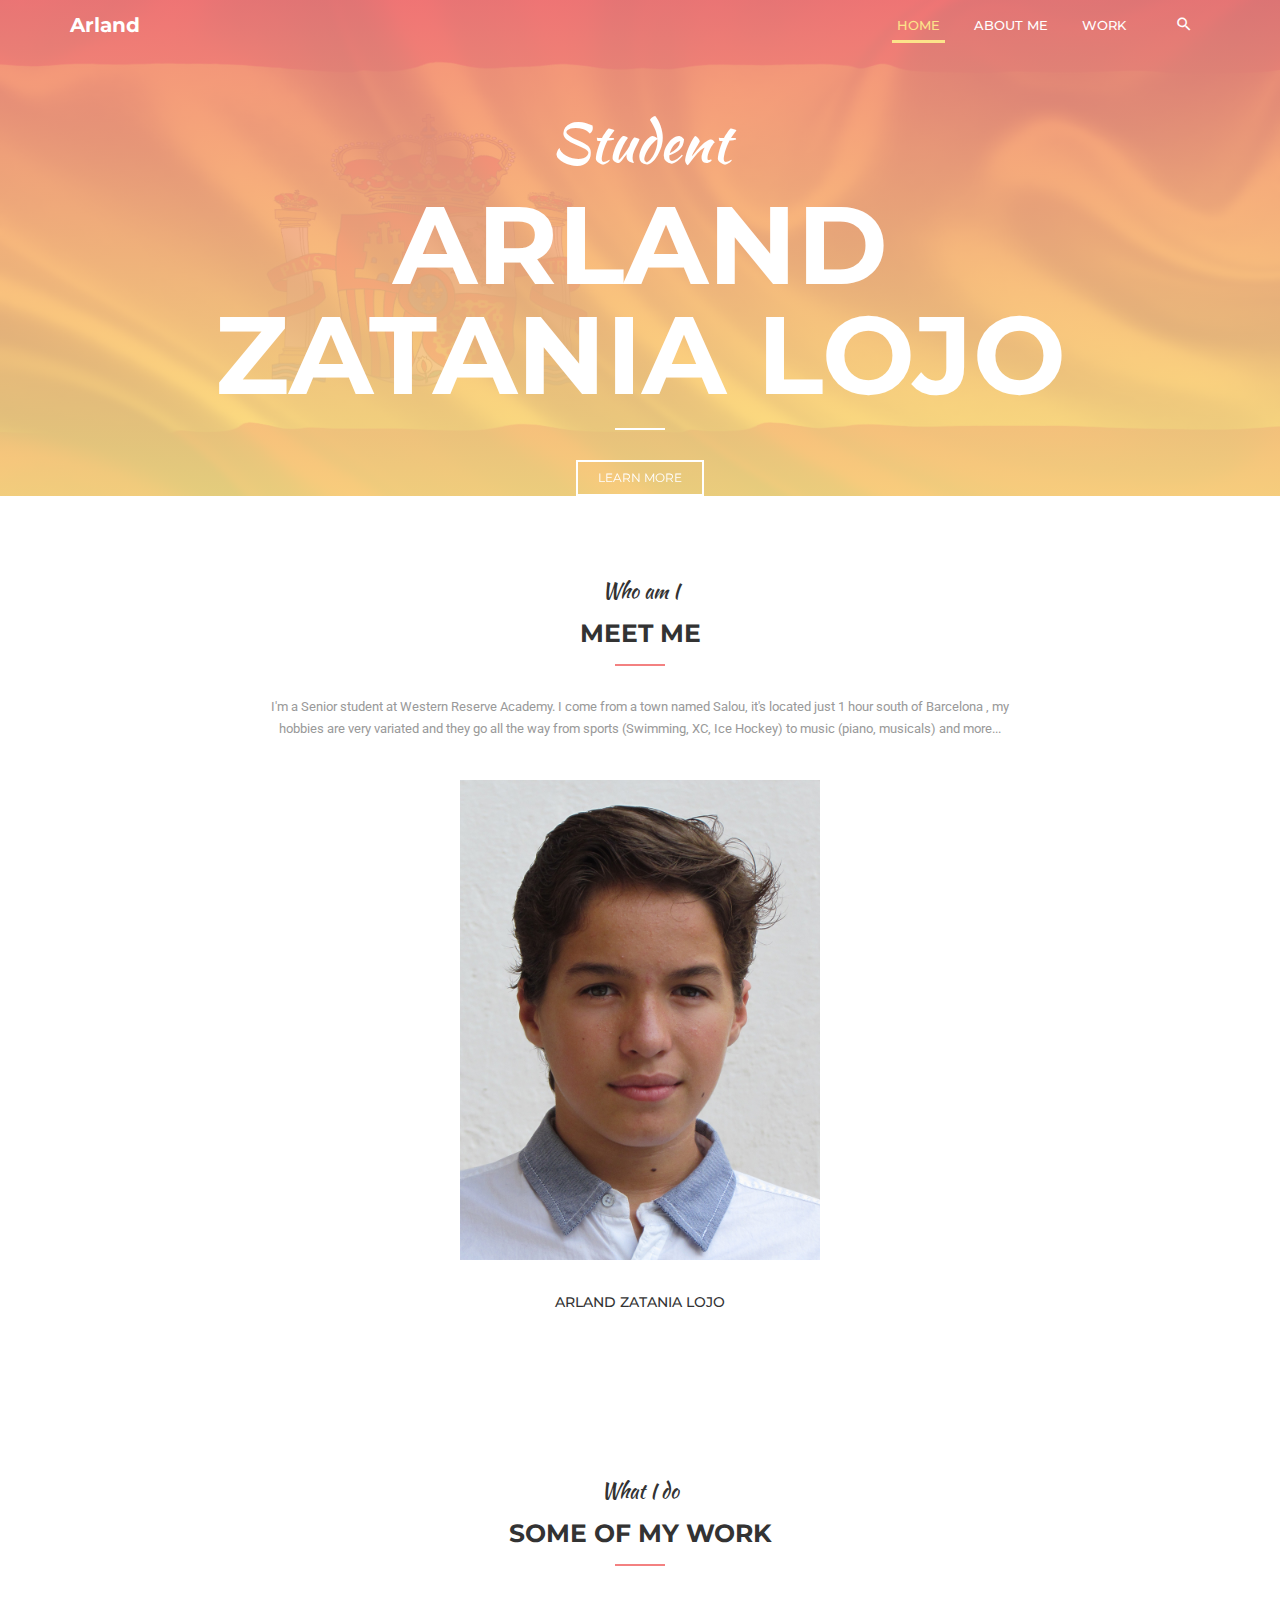
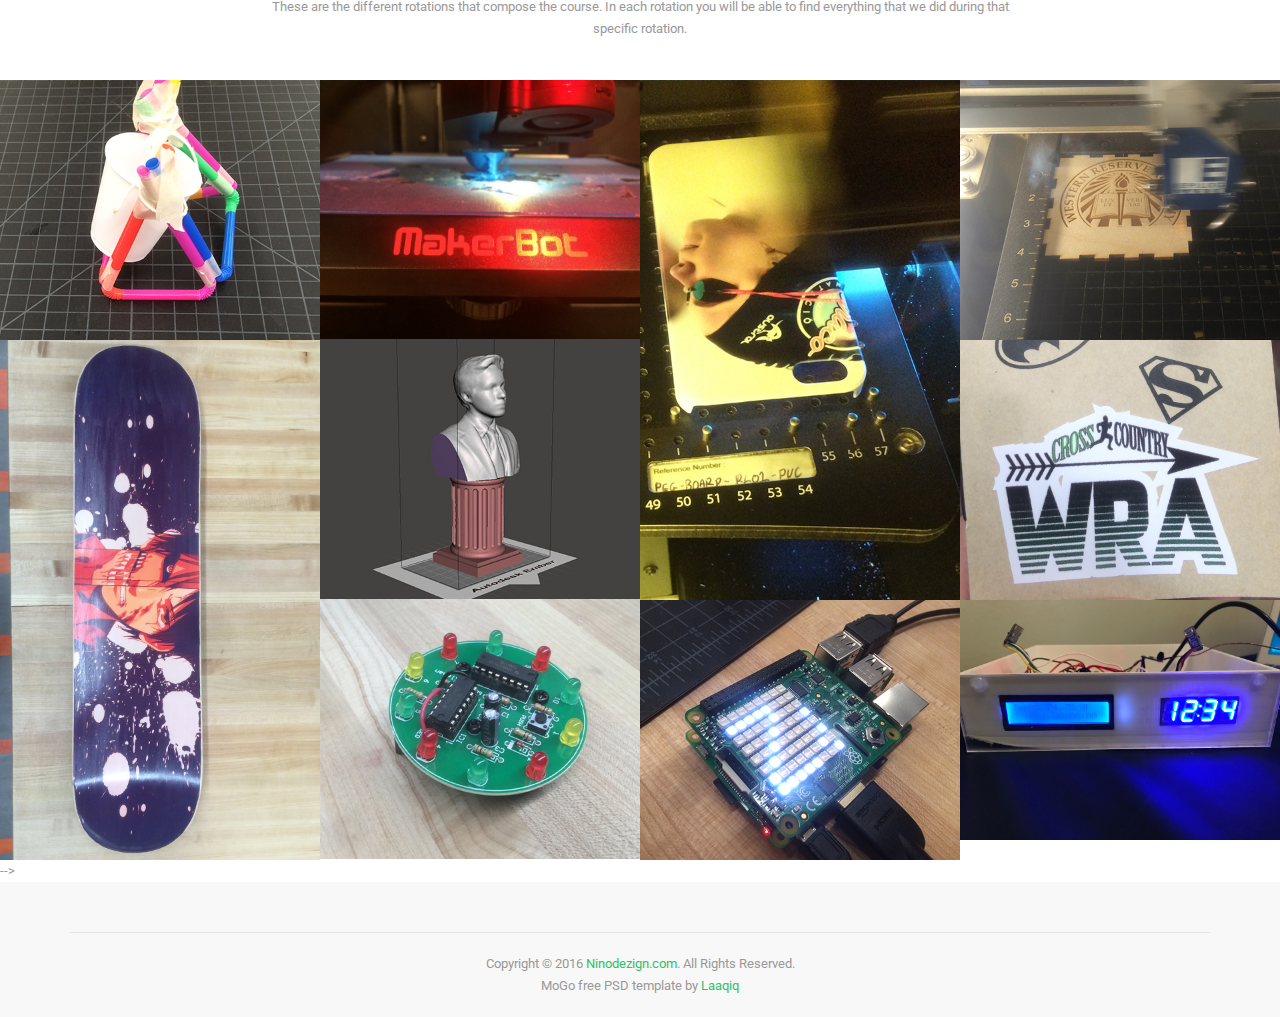
<file: index.html>
<!DOCTYPE html>
<html lang="en">
<head>
	<meta http-equiv="Content-Type" content="text/html; charset=UTF-8" />
	<meta name="viewport" content="width=device-width, initial-scale=1.0">
	<meta name="description" content="">
	<meta name="author" content="ninodezign.com, ninodezign@gmail.com">
	<meta name="copyright" content="ninodezign.com"> 
	<title>Arland Zatania Lojo</title>
	
	<!-- favicon -->
    <link rel="shortcut icon" href="images/ico/favicon.jpg">
    <link rel="apple-touch-icon-precomposed" sizes="144x144" href="images/ico/apple-touch-icon-144-precomposed.png">
    <link rel="apple-touch-icon-precomposed" sizes="114x114" href="images/ico/apple-touch-icon-114-precomposed.png">
    <link rel="apple-touch-icon-precomposed" sizes="72x72" href="images/ico/apple-touch-icon-72-precomposed.png">
    <link rel="apple-touch-icon-precomposed" href="images/ico/apple-touch-icon-57-precomposed.png">
	
	<!-- css -->
	<link rel="stylesheet" type="text/css" href="css/bootstrap.min.css" />
	<link rel="stylesheet" type="text/css" href="css/materialdesignicons.min.css" />
	<link rel="stylesheet" type="text/css" href="css/jquery.mCustomScrollbar.min.css" />
	<link rel="stylesheet" type="text/css" href="css/prettyPhoto.css" />
	<link rel="stylesheet" type="text/css" href="css/unslider.css" />
	<link rel="stylesheet" type="text/css" href="css/template.css" />
	
</head>

<body data-target="#nino-navbar" data-spy="scroll">

	<!-- Header
    ================================================== -->
	<header id="nino-header">
		<div id="nino-headerInner">					
			<nav id="nino-navbar" class="navbar navbar-default" role="navigation">
				<div class="container">

					<!-- Brand and toggle get grouped for better mobile display -->
					<div class="navbar-header">
						<button type="button" class="navbar-toggle collapsed" data-toggle="collapse" data-target="#nino-navbar-collapse">
							<span class="sr-only">Toggle navigation</span>
							<span class="icon-bar"></span>
							<span class="icon-bar"></span>
							<span class="icon-bar"></span>
						</button>
						<a class="navbar-brand" href="homepage.html">Arland</a>
					</div>

					<!-- Collect the nav links, forms, and other content for toggling -->
					<div class="nino-menuItem pull-right">
						<div class="collapse navbar-collapse pull-left" id="nino-navbar-collapse">
							<ul class="nav navbar-nav">
								<li class="active"><a href="#nino-header">Home <span class="sr-only">(current)</span></a></li>
								<!--<li><a href="#nino-story">About</a></li>-->
								<!--<li><a href="#nino-services">Service</a></li>-->
								<li><a href="#nino-ourTeam">About Me</a></li>
								<li><a href="#nino-portfolio">Work</a></li>
								<!--<li><a href="#nino-latestBlog">Blog</a></li>-->
							</ul>
						</div><!-- /.navbar-collapse -->
						<ul class="nino-iconsGroup nav navbar-nav">
							<!--<li><a href="#"><i class="mdi mdi-cart-outline nino-icon"></i></a></li>-->
							<li><a href="#" class="nino-search"><i class="mdi mdi-magnify nino-icon"></i></a></li>
						</ul>
					</div>
				</div><!-- /.container-fluid -->
			</nav>

			<section id="nino-slider" class="carousel slide container" data-ride="carousel">
				
				<!-- Wrapper for slides -->
				<div class="carousel-inner" role="listbox">
					<div class="item active">
						<h2 class="nino-sectionHeading">
							<span class="nino-subHeading">Student</span>
							Arland <br>Zatania Lojo
						</h2>
						<a href="#" class="nino-btn">Learn more</a>
					</div>
					<!--<div class="item">
						<h2 class="nino-sectionHeading">
							<span class="nino-subHeading">Student</span>
							Arland <br>ZATANIA LOJO
						</h2>
						<a href="#" class="nino-btn">Learn more</a>
					</div>
					<div class="item">
						<h2 class="nino-sectionHeading">
							<span class="nino-subHeading">Student</span>
							Arland <br>Zatania Lojo
						</h2>
						<a href="#" class="nino-btn">Learn more</a>
					</div>
					<div class="item">
						<h2 class="nino-sectionHeading">
							<span class="nino-subHeading">Student</span>
							Arland <br>Zatania Lojo
						</h2>
						<a href="#" class="nino-btn">Learn more</a>
					</div>-->
				</div>

				<!-- Indicators -->
				<!--<ol class="carousel-indicators clearfix">
					<li data-target="#nino-slider" data-slide-to="0" class="active">
						<div class="inner">
							<span class="number">01</span> intro	
						</div>
					</li>
					<li data-target="#nino-slider" data-slide-to="1">
						<div class="inner">
							<span class="number">02</span> work
						</div>
					</li>
					<li data-target="#nino-slider" data-slide-to="2">
						<div class="inner">
							<span class="number">03</span> about
						</div>
					</li>
					<li data-target="#nino-slider" data-slide-to="3">
						<div class="inner">
							<span class="number">04</span> contacts
						</div>
					</li>-->
				</ol>
			</section>
		</div>
	</header><!--/#header-->

	<!-- Story About Us
    ================================================== -->
	<!--<section id="nino-story">
		<div class="container">
			<h2 class="nino-sectionHeading">
				<span class="nino-subHeading">What I do</span>
				About Me
			</h2>
			<p class="nino-sectionDesc">I'm a student at Western reserve Academy, my interests are very varied and go all the way from playing sports like Ice Hockey to learning new and interesting things. </p>
			<div class="sectionContent">
				<div class="row nino-hoverEffect">
					<div class="col-md-4 col-sm-4">
						<div class="item">
							<a class="overlay" href="#">
								<span class="content">
									<i class="mdi mdi-account-multiple nino-icon"></i>
									super team
								</span>
								<img src="images/story/img-1.jpg" alt="">
							</a>
						</div>
					</div>
					<div class="col-md-4 col-sm-4">
						<div class="item">
							<a class="overlay" href="#">
								<span class="content">
									<i class="mdi mdi-image-filter-center-focus-weak nino-icon"></i>
									Creativity
								</span>
								<img src="images/story/img-2.jpg" alt="">
							</a>
						</div>
					</div>
					<div class="col-md-4 col-sm-4">
						<div class="item">
							<a class="overlay" href="#">
								<span class="content">
									<i class="mdi mdi-airplay nino-icon"></i>
									Digital
								</span>
								<img src="images/story/img-3.jpg" alt="">
							</a>
						</div>
					</div>
				</div>
			</div>
		</div>		
	</section>--><!--/#nino-story-->

	<!-- Counting
    ================================================== -->
    <section id="nino-counting">
    	<div class="container">
    		<!--<div layout="row" class="verticalStretch">
    			<div class="item">
    				<div class="number">42</div>
    				<div class="text">Web Design Projects</div>
    			</div>
    			<div class="item">
    				<div class="number">123</div>
    				<div class="text">happy client</div>
    			</div>
    			<div class="item">
    				<div class="number">15</div>
    				<div class="text">award winner</div>
    			</div>
    			<div class="item">
    				<div class="number">99</div>
    				<div class="text">cup of coffee</div>
    			</div>
    			<div class="item">
    				<div class="number">24</div>
    				<div class="text">members</div>
    			</div>
    		</div>-->
    	</div>
    </section><!--/#nino-counting-->

    <!-- Services
    ================================================== -->
    <!--
    <section id="nino-services">
    	<div class="container">
    		<h2 class="nino-sectionHeading">
				<span class="nino-subHeading">We work with</span>
				Amazing Services
			</h2>
			<div class="sectionContent">			
				<div class="fw" layout="row">
					<div class="col-md-4 col-sm-6 item ">
						<div layout="row">
							<i class="mdi mdi-apple-keyboard-command nino-icon fsr"></i>
							<div>
								<h4 class="nino-serviceTitle">Photography</h4>
								<p>Photography is the science, art and practice of creating durable images by recording light or other electromagnetic radiation</p>
							</div>
						</div>
					</div>
					<div class="col-md-4 col-sm-6 item ">
						<div layout="row">
							<i class="mdi mdi-blender nino-icon fsr"></i>
							<div>
								<h4 class="nino-serviceTitle">Web Design</h4>
								<p>Web design encompasses many different skills and disciplines in the production and maintenance of websites.</p>
							</div>
						</div>
					</div>
					<div class="col-md-4 col-sm-6 item ">
						<div layout="row">
							<i class="mdi mdi-bookmark-plus-outline nino-icon fsr"></i>
							<div>
								<h4 class="nino-serviceTitle">Creativity</h4>
								<p>Creativity is a phenomenon whereby something new and somehow valuable is formed. The created item may be intangible or a physical object.</p>
							</div>
						</div>
					</div>
					<div class="col-md-4 col-sm-6 item ">
						<div layout="row">
							<i class="mdi mdi-buffer nino-icon fsr"></i>
							<div>
								<h4 class="nino-serviceTitle">seo</h4>
								<p>Search engine optimization (SEO) is the process of affecting the visibility of a website or a web page in a web search engine's unpaid results.</p>
							</div>
						</div>
					</div>
					<div class="col-md-4 col-sm-6 item ">
						<div layout="row">
							<i class="mdi mdi-desktop-mac nino-icon fsr"></i>
							<div>
								<h4 class="nino-serviceTitle">Css/Html</h4>
								<p>HyperText Markup Language, commonly abbreviated as HTML, is the standard markup language used to create web pages. </p>
							</div>
						</div>
					</div>
					<div class="col-md-4 col-sm-6 item ">
						<div layout="row">
							<i class="mdi mdi-diamond nino-icon fsr"></i>
							<div>
								<h4 class="nino-serviceTitle">digital</h4>
								<p>With digital signals, system noise, provided it is not too great, will not change the quantification whereas with signals handled using analog processing.</p>
							</div>
						</div>
					</div>
				</div>
			</div>
    	</div>
    </section><!--/#nino-services-->

    <!-- Unique Design
    ================================================== -->
    <!--
    <section id="nino-uniqueDesign">
    	<div class="container">
    		<h2 class="nino-sectionHeading">
				<span class="nino-subHeading">For all devices</span>
				Unique design
			</h2>
			<div class="sectionContent">
				<div class="nino-devices">
					<img class="tablet" src="images/unique-design/img-1.png" alt="">
					<img class="mobile" src="images/unique-design/img-2.png" alt="">
				</div>
			</div>
    	</div>
    </section><!--/#nino-uniqueDesign-->

    <!-- What We Do
   
    ================================================== -->
    <!--
    <section id="nino-whatWeDo">
    	<div class="container">
    		<h2 class="nino-sectionHeading">
				<span class="nino-subHeading">Service</span>
				what we do
			</h2>
			<p class="nino-sectionDesc">
				Lorem ipsum dolor sit amet, consectetur adipiscing elit, sed do eiusmod tempor incididunt ut labore et dolore magna aliqua. Ut enim ad minim veniam, quis nostrud exercitation ullamco laboris nisi ut aliquip ex ea commodo consequat. 
			</p>
			<div class="sectionContent">
				<div class="row">
					<div class="col-md-6">
						<div class="text-center">
							<img src="images/what-we-do/img-1.jpg" alt="">
						</div>
					</div>
					<div class="col-md-6">
						<div class="panel-group" id="accordion" role="tablist" aria-multiselectable="true">
							<div class="panel panel-default">
								<div class="panel-heading" role="tab" id="headingOne">
									<h4 class="panel-title">
										<a role="button" data-toggle="collapse" data-parent="#accordion" href="#collapseOne" aria-expanded="true" aria-controls="collapseOne">
											<i class="mdi mdi-chevron-up nino-icon arrow"></i>
											<i class="mdi mdi-camera nino-icon"></i> 
											Photography
										</a>
									</h4>
								</div>
								<div id="collapseOne" class="panel-collapse collapse in" role="tabpanel" aria-labelledby="headingOne">
									<div class="panel-body">
										Anim pariatur cliche reprehenderit, enim eiusmod high life accusamus terry richardson ad squid. 3 wolf moon officia aute, non cupidatat skateboard dolor brunch. Food truck quinoa nesciunt laborum eiusmod. Brunch 3 wolf moon tempor, sunt aliqua put a bird on it squid single-origin coffee nulla assumenda shoreditch et. Nihil anim keffiyeh helvetica, craft beer labore wes anderson cred nesciunt sapiente ea proident. Ad vegan excepteur butcher vice lomo. Leggings occaecat craft beer farm-to-table, raw denim aesthetic synth nesciunt you probably haven't heard of them accusamus labore sustainable VHS. Anim pariatur cliche reprehenderit, enim eiusmod high life accusamus terry richardson ad squid. 3 wolf moon officia aute, non cupidatat skateboard dolor brunch. Food truck quinoa nesciunt laborum eiusmod. Brunch 3 wolf moon tempor, sunt aliqua put a bird on it squid single-origin coffee nulla assumenda shoreditch et. Nihil anim keffiyeh helvetica, craft beer labore wes anderson cred nesciunt sapiente ea proident. Ad vegan excepteur butcher vice lomo. Leggings occaecat craft beer farm-to-table, raw denim aesthetic synth nesciunt you probably haven't heard of them accusamus labore sustainable VHS.
									</div>
								</div>
							</div>
							<div class="panel panel-default">
								<div class="panel-heading" role="tab" id="headingTwo">
									<h4 class="panel-title">
										<a class="collapsed" role="button" data-toggle="collapse" data-parent="#accordion" href="#collapseTwo" aria-expanded="false" aria-controls="collapseTwo">
											<i class="mdi mdi-chevron-up nino-icon arrow"></i>
											<i class="mdi mdi-owl nino-icon"></i> 
											creativity
										</a>
									</h4>
								</div>
								<div id="collapseTwo" class="panel-collapse collapse" role="tabpanel" aria-labelledby="headingTwo">
									<div class="panel-body">
										Anim pariatur cliche reprehenderit, enim eiusmod high life accusamus terry richardson ad squid. 3 wolf moon officia aute, non cupidatat skateboard dolor brunch. Food truck quinoa nesciunt laborum eiusmod. Brunch 3 wolf moon tempor, sunt aliqua put a bird on it squid single-origin coffee nulla assumenda shoreditch et. Nihil anim keffiyeh helvetica, craft beer labore wes anderson cred nesciunt sapiente ea proident. Ad vegan excepteur butcher vice lomo. Leggings occaecat craft beer farm-to-table, raw denim aesthetic synth nesciunt you probably haven't heard of them accusamus labore sustainable VHS. Anim pariatur cliche reprehenderit, enim eiusmod high life accusamus terry richardson ad squid. 3 wolf moon officia aute, non cupidatat skateboard dolor brunch. Food truck quinoa nesciunt laborum eiusmod. Brunch 3 wolf moon tempor, sunt aliqua put a bird on it squid single-origin coffee nulla assumenda shoreditch et. Nihil anim keffiyeh helvetica, craft beer labore wes anderson cred nesciunt sapiente ea proident. Ad vegan excepteur butcher vice lomo. Leggings occaecat craft beer farm-to-table, raw denim aesthetic synth nesciunt you probably haven't heard of them accusamus labore sustainable VHS.
									</div>
								</div>
							</div>
							<div class="panel panel-default">
								<div class="panel-heading" role="tab" id="headingThree">
									<h4 class="panel-title">
										<a class="collapsed" role="button" data-toggle="collapse" data-parent="#accordion" href="#collapseThree" aria-expanded="false" aria-controls="collapseThree">
											<i class="mdi mdi-chevron-up nino-icon arrow"></i>
											<i class="mdi mdi-laptop-mac nino-icon"></i> 
											web design
										</a>
									</h4>
								</div>
								<div id="collapseThree" class="panel-collapse collapse" role="tabpanel" aria-labelledby="headingThree">
									<div class="panel-body">
										Anim pariatur cliche reprehenderit, enim eiusmod high life accusamus terry richardson ad squid. 3 wolf moon officia aute, non cupidatat skateboard dolor brunch. Food truck quinoa nesciunt laborum eiusmod. Brunch 3 wolf moon tempor, sunt aliqua put a bird on it squid single-origin coffee nulla assumenda shoreditch et. Nihil anim keffiyeh helvetica, craft beer labore wes anderson cred nesciunt sapiente ea proident. Ad vegan excepteur butcher vice lomo. Leggings occaecat craft beer farm-to-table, raw denim aesthetic synth nesciunt you probably haven't heard of them accusamus labore sustainable VHS. Anim pariatur cliche reprehenderit, enim eiusmod high life accusamus terry richardson ad squid. 3 wolf moon officia aute, non cupidatat skateboard dolor brunch. Food truck quinoa nesciunt laborum eiusmod. Brunch 3 wolf moon tempor, sunt aliqua put a bird on it squid single-origin coffee nulla assumenda shoreditch et. Nihil anim keffiyeh helvetica, craft beer labore wes anderson cred nesciunt sapiente ea proident. Ad vegan excepteur butcher vice lomo. Leggings occaecat craft beer farm-to-table, raw denim aesthetic synth nesciunt you probably haven't heard of them accusamus labore sustainable VHS.
									</div>
								</div>
							</div>
						</div>
					</div>
				</div>
			</div>
    	</div>
    </section><!--/#nino-whatWeDo-->

    <!-- Testimonial
    ================================================== -->
    <!--
    <section class="nino-testimonial">
    	<div class="container">
    		<div class="nino-testimonialSlider">
				<ul>
					<li>
						<div layout="row">
							<div class="nino-symbol fsr">
								<i class="mdi mdi-comment-multiple-outline nino-icon"></i>
							</div>
							<div>
								<p class="quote">"Lorem ipsum dolor sit amet, consectetur adipiscing elit, sed do eiusmod tempor incididunt ut labore et dolore magna aliqua. Ut enim ad minim veniam, quis nostrud exercitation."</p>
								<span class="name">Jon Doe</span>
							</div>
						</div>
					</li>
					<li>
						<div layout="row">
							<div class="nino-symbol fsr">
								<i class="mdi mdi-wechat nino-icon"></i>	
							</div>
							<div>
								<p class="quote">"Lorem ipsum dolor sit amet, consectetur adipiscing elit, sed do eiusmod tempor incididunt ut labore et dolore magna aliqua. Ut enim ad minim veniam, quis nostrud exercitation."</p>
								<span class="name">Jon Doe</span>
							</div>
						</div>
					</li>
					<li>
						<div layout="row">
							<div class="nino-symbol fsr">
								<i class="mdi mdi-message-text-outline nino-icon"></i>
							</div>
							<div>
								<p class="quote">"Lorem ipsum dolor sit amet, consectetur adipiscing elit, sed do eiusmod tempor incididunt ut labore et dolore magna aliqua. Ut enim ad minim veniam, quis nostrud exercitation."</p>
								<span class="name">Jon Doe</span>
							</div>
						</div>
					</li>
				</ul>
			</div>
    	</div>
    </section><!--/#nino-testimonial-->

    <!-- Our Team
    
    ================================================== -->
	<section id="nino-ourTeam">
		<div class="container">
			<h2 class="nino-sectionHeading">
				<span class="nino-subHeading">Who am I</span>
				Meet me
			</h2>
			<p class="nino-sectionDesc">
				I'm a Senior student at Western Reserve Academy. I come from a town named Salou, it's located just 1 hour south of Barcelona
				, my hobbies are very variated and they go all the way from sports (Swimming, XC, Ice Hockey) to music (piano, musicals) and more...
			</p>
			<div class="sectionContent">
				<div class="row nino-hoverEffect">
					<!--<div class="col-md-4 col-sm-4">
						<div class="item">
							<div class="overlay" href="#">
								<div class="content">
									<a href="#" class="nino-icon"><i class="mdi mdi-facebook"></i></a>
									<a href="#" class="nino-icon"><i class="mdi mdi-twitter"></i></a>
									<a href="#" class="nino-icon"><i class="mdi mdi-pinterest"></i></a>
									<a href="#" class="nino-icon"><i class="mdi mdi-instagram"></i></a>
								</div>
								<img src="images/our-team/img-1.jpg" alt="">
							</div>
						</div>
						<div class="info">
							<h4 class="name">Matthew Dix</h4>
							<span class="regency">Graphic Design</span>
						</div>
					</div>-->
					<div class="col-md-4 col-sm-4 col-lg-offset-4">
						<div class="item">
							<div class="overlay" href="#">
								<div class="content">
									<a href="#" class="nino-icon"><i class="mdi mdi-facebook"></i></a>
									<a href="#" class="nino-icon"><i class="mdi mdi-twitter"></i></a>
									<!--<a href="#" class="nino-icon"><i class="mdi mdi-pinterest"></i></a>-->
									<a href="https://www.instagram.com/arlandzatania/" class="nino-icon"><i class="mdi mdi-instagram"></i></a>
								</div>
								<img src="images/our-team/img-2.jpg" alt="">
							</div>
						</div>
						<div class="info">
							<h4 class="name">Arland Zatania Lojo</h4>
							<span class="regency"></span>
						</div>
					</div>
					<!--<div class="col-md-4 col-sm-4">
						<div class="item">
							<div class="overlay" href="#">
								<div class="content">
									<a href="#" class="nino-icon"><i class="mdi mdi-facebook"></i></a>
									<a href="#" class="nino-icon"><i class="mdi mdi-twitter"></i></a>
									<a href="#" class="nino-icon"><i class="mdi mdi-pinterest"></i></a>
									<a href="#" class="nino-icon"><i class="mdi mdi-instagram"></i></a>
								</div>
								<img src="images/our-team/img-3.jpg" alt="">
							</div>
						</div>
						<div class="info">
							<h4 class="name">Michael Fertig </h4>
							<span class="regency">Developer</span>
						</div>
					</div>-->
				</div>
			</div>
		</div>
	</section><!--/#nino-ourTeam-->

	<!-- Brand
    ================================================== -->
    <!--
    <section id="nino-brand">
    	<div class="container">
    		<div class="verticalCenter fw" layout="row">
    			<div class="col-md-2 col-sm-4 col-xs-6"><a href="#"><img src="images/brand/img-1.png" alt=""></a></div>
    			<div class="col-md-2 col-sm-4 col-xs-6"><a href="#"><img src="images/brand/img-2.png" alt=""></a></div>
    			<div class="col-md-2 col-sm-4 col-xs-6"><a href="#"><img src="images/brand/img-3.png" alt=""></a></div>
    			<div class="col-md-2 col-sm-4 col-xs-6"><a href="#"><img src="images/brand/img-4.png" alt=""></a></div>
    			<div class="col-md-2 col-sm-4 col-xs-6"><a href="#"><img src="images/brand/img-5.png" alt=""></a></div>
    			<div class="col-md-2 col-sm-4 col-xs-6"><a href="#"><img src="images/brand/img-6.png" alt=""></a></div>
    		</div>
    	</div>
    </section><!--/#nino-brand-->

	<!-- Portfolio
    ================================================== -->
	<section id="nino-portfolio">
		<div class="container">
			<h2 class="nino-sectionHeading">
				<span class="nino-subHeading">What I do</span>
				some of my work
			</h2>
			<p class="nino-sectionDesc">
				These are the different rotations that compose the course. In each rotation you will be able to find everything that we did during that specific rotation. 
			</p>
		</div>
		<div class="sectionContent">
			<ul class="nino-portfolioItems">
				<li class="item">
					<a href="rotations/1-3/rotation1.html">
						<img src="images/our-work/img-2.jpg">
						<div class="overlay">
							<div class="content">
								<i class="mdi mdi-crown nino-icon"></i>
								<h4 class="title">Rotation 1</h4>
								<span class="desc">Design Challenges and HTML</span>
							</div>
						</div>
					</a>
				</li>
				<li class="item">
					<a href="rotations/1-3/rotation2.html">
						<img src="images/our-work/img-1.jpg" />
						<div class="overlay">
							<div class="content">
								<i class="mdi mdi-cube-outline nino-icon"></i>
								<h4 class="title">Rotation 2</h4>
								<span class="desc">CAD, Fusion 360 and Design</span>
							</div>
						</div>
					</a>
				</li>
				<li class="item">
					<a href="rotations/1-3/rotation3.html">
						<img src="images/our-work/img-3.jpg" />
						<div class="overlay">
							<div class="content">
								<i class="mdi mdi-desktop-mac nino-icon"></i>
								<h4 class="title">Rotation 3</h4>
								<span class="desc">Design /  Garment and UV Printer</span>
							</div>
						</div>
					</a>
				</li>
				<li class="item">
					<a href="rotations/4-6/rotation4.html">
						<img src="images/our-work/img-4.jpg" />
						<div class="overlay">
							<div class="content">
								<i class="mdi mdi-flower nino-icon"></i>
								<h4 class="title">Rotation 4</h4>
								<span class="desc">Laser Cutting and Engraving and Vinyl Cutting</span>
							</div>
						</div>
					</a>
				</li>
				<li class="item">
					<a href="rotations/4-6/rotation5.html">
						<img src="images/our-work/img-5.jpg" />
						<div class="overlay">
							<div class="content">
								<i class="mdi mdi-gamepad-variant nino-icon"></i>
								<h4 class="title">Rotation 5</h4>
								<span class="desc">3D Printing and Scanning</span>
							</div>
						</div>
					</a>
				</li>
				<li class="item">
					<a href="rotations/7-9/rotation7.html">
						<img src="images/our-work/rotation7.jpg" />
						<div class="overlay">
							<div class="content">
								<i class="mdi mdi-guitar-electric nino-icon"></i>
								<h4 class="title">Rotation 7</h4>
								<span class="desc">Lamination and Vacuum Forming</span>
							</div>
						</div>
					</a>
				</li>
				<li class="item">
					<a href="rotations/4-6/rotation6.html">
						<img src="images/our-work/rotation6.jpg" />
						<div class="overlay">
							<div class="content">
								<i class="mdi mdi-gnome nino-icon"></i>
								<h4 class="title">Rotation 6</h4>
								<span class="desc">Vinyl,CNC Milling, Casting and Composites</span>
							</div>
						</div>
					</a>
				</li>
				<li class="item">
					<a href="rotations/7-9/rotation8.html">
						<img src="images/our-work/rotation8.jpg" />
						<div class="overlay">
							<div class="content">
								<i class="mdi mdi-guitar-electric nino-icon"></i>
								<h4 class="title">Rotation 8</h4>
								<span class="desc">Soldering and Electronics</span>
							</div>
						</div>
					</a>
				</li>
				<li class="item">
					<a href="rotations/7-9/rotation9.html">
						<img src="images/our-work/rotation9.jpg" />
						<div class="overlay">
							<div class="content">
								<i class="mdi mdi-guitar-electric nino-icon"></i>
								<h4 class="title">Rotation 9</h4>
								<span class="desc">Raspberry Pi</span>
							</div>
						</div>
					</a>
				</li>
				<li class="item">
					<a href="rotations/rotation10.html">
						<img src="images/our-work/t2.jpg" />
						<div class="overlay">
							<div class="content">
								<i class="mdi mdi-guitar-electric nino-icon"></i>
								<h4 class="title">Rotation 10</h4>
								<span class="desc">Final Project Presentation</span>
							</div>
						</div>
					</a>
				</li>
			</ul>
		</div>
	</section><!--/#nino-portfolio-->

	<!-- Testimonial
    ================================================== -->
    <!--
    <section class="nino-testimonial bg-white">
    	<div class="container">
    		<div class="nino-testimonialSlider">
				<ul>
					<li>
						<div layout="row" class="verticalCenter">
							<div class="nino-avatar fsr">
								<img class="img-circle img-thumbnail" src="images/testimonial/img-1.jpg" alt="">
							</div>
							<div>
								<p class="quote">"Lorem ipsum dolor sit amet, consectetur adipiscing elit, sed do eiusmod tempor incididunt ut labore et dolore magna aliqua. Ut enim ad minim veniam, quis nostrud exercitation."</p>
								<span class="name">Joshua Earle</span>
							</div>
						</div>
					</li>
					<li>
						<div layout="row" class="verticalCenter">
							<div class="nino-avatar fsr">
								<img class="img-circle img-thumbnail" src="images/testimonial/img-2.jpg" alt="">
							</div>
							<div>
								<p class="quote">"Lorem ipsum dolor sit amet, consectetur adipiscing elit, sed do eiusmod tempor incididunt ut labore et dolore magna aliqua. Ut enim ad minim veniam, quis nostrud exercitation."</p>
								<span class="name">Jon Doe</span>
							</div>
						</div>
					</li>
					<li>
						<div layout="row" class="verticalCenter">
							<div class="nino-avatar fsr">
								<img class="img-circle img-thumbnail" src="images/testimonial/img-3.jpg" alt="">
							</div>
							<div>
								<p class="quote">"Lorem ipsum dolor sit amet, consectetur adipiscing elit, sed do eiusmod tempor incididunt ut labore et dolore magna aliqua. Ut enim ad minim veniam, quis nostrud exercitation."</p>
								<span class="name">Jon Doe</span>
							</div>
						</div>
					</li>
				</ul>
			</div>
    	</div>
    </section><!--/#nino-testimonial-->

    <!-- Happy Client
    ================================================== -->
    <!--
    <section id="nino-happyClient">
    	<div class="container">
    		<h2 class="nino-sectionHeading">
				<span class="nino-subHeading">Happy Clients</span>
				What people say
			</h2>
			<div class="sectionContent">
				<div class="row">
					<div class="col-md-6">
						<div layout="row" class="item">
							<div class="nino-avatar fsr">
								<img class="img-circle" src="images/happy-client/img-1.jpg" alt="">
							</div>
							<div class="info">
								<h4 class="name">Matthew Dix</h4>
								<span class="regency">Graphic Design</span>
								<p class="desc">
									Lorem ipsum dolor sit amet, consectetur adipisicing elit. Nemo illo cupiditate temporibus sapiente, sint, voluptatibus tempora esse. Consectetur voluptate nihil quo nulla voluptatem dolorem harum nostrum
								</p>
							</div>
						</div>
					</div>
					<div class="col-md-6">
						<div layout="row" class="item">
							<div class="nino-avatar fsr">
								<img class="img-circle" src="images/happy-client/img-2.jpg" alt="">
							</div>
							<div class="info">
								<h4 class="name">Nick Karvounis</h4>
								<span class="regency">Graphic Design</span>
								<p class="desc">
									Lorem ipsum dolor sit amet, consectetur adipisicing elit. Nemo illo cupiditate temporibus sapiente, sint, voluptatibus tempora esse. Consectetur voluptate nihil quo nulla voluptatem dolorem harum nostrum
								</p>
							</div>
						</div>
					</div>
				</div>
				<div class="row">
					<div class="col-md-6">
						<div layout="row" class="item">
							<div class="nino-avatar fsr">
								<img class="img-circle" src="images/happy-client/img-3.jpg" alt="">
							</div>
							<div class="info">
								<h4 class="name">Jaelynn Castillo</h4>
								<span class="regency">Graphic Design</span>
								<p class="desc">
									Lorem ipsum dolor sit amet, consectetur adipisicing elit. Nemo illo cupiditate temporibus sapiente, sint, voluptatibus tempora esse. Consectetur voluptate nihil quo nulla voluptatem dolorem harum nostrum
								</p>
							</div>
						</div>
					</div>
					<div class="col-md-6">
						<div layout="row" class="item">
							<div class="nino-avatar fsr">
								<img class="img-circle" src="images/happy-client/img-4.jpg" alt="">
							</div>
							<div class="info">
								<h4 class="name">Mike Petrucci</h4>
								<span class="regency">Graphic Design</span>
								<p class="desc">
									Lorem ipsum dolor sit amet, consectetur adipisicing elit. Nemo illo cupiditate temporibus sapiente, sint, voluptatibus tempora esse. Consectetur voluptate nihil quo nulla voluptatem dolorem harum nostrum
								</p>
							</div>
						</div>
					</div>
				</div>
			</div>
    	</div>
    </section><!--/#nino-happyClient-->

    <!-- Latest Blog
    ================================================== -->
    <!-- <section id="nino-latestBlog">
    	<div class="container">
    		<h2 class="nino-sectionHeading">
				<span class="nino-subHeading">Our stories</span>
				Latest Blog
			</h2>
			<div class="sectionContent">
				<div class="row">
					<div class="col-md-4 col-sm-4">
						<article>
							<div class="articleThumb">
								<a href="#"><img src="images/our-blog/img-1.jpg" alt=""></a>
								<div class="date">
									<span class="number">15</span>
									<span class="text">Jan</span>
								</div>
							</div>
							<h3 class="articleTitle"><a href="">Lorem ipsum dolor sit amet</a></h3>
							<p class="articleDesc">
								Consectetur adipiscing elit, sed do eiusmod tempor incididunt ut labore et dolore magna aliqua.
							</p>
							<div class="articleMeta">
								<a href="#"><i class="mdi mdi-eye nino-icon"></i> 543</a>
								<a href="#"><i class="mdi mdi-comment-multiple-outline nino-icon"></i> 15</a>
							</div>
						</article>
					</div>
					<div class="col-md-4 col-sm-4">
						<article>
							<div class="articleThumb">
								<a href="#"><img src="images/our-blog/img-2.jpg" alt=""></a>
								<div class="date">
									<span class="number">14</span>
									<span class="text">Jan</span>
								</div>
							</div>
							<h3 class="articleTitle"><a href="">sed do eiusmod tempor</a></h3>
							<p class="articleDesc">
								Adipiscing elit, sed do eiusmod tempor incididunt ut labore et dolore magna aliqua.
							</p>
							<div class="articleMeta">
								<a href="#"><i class="mdi mdi-eye nino-icon"></i> 995</a>
								<a href="#"><i class="mdi mdi-comment-multiple-outline nino-icon"></i> 42</a>
							</div>
						</article>
					</div>
					<div class="col-md-4 col-sm-4">
						<article>
							<div class="articleThumb">
								<a href="#"><img src="images/our-blog/img-3.jpg" alt=""></a>
								<div class="date">
									<span class="number">12</span>
									<span class="text">Jan</span>
								</div>
							</div>
							<h3 class="articleTitle"><a href="">incididunt ut labore et dolore</a></h3>
							<p class="articleDesc">
								Elit, sed do eiusmod tempor incididunt ut labore et dolore magna aliqua.
							</p>
							<div class="articleMeta">
								<a href="#"><i class="mdi mdi-eye nino-icon"></i> 1264</a>
								<a href="#"><i class="mdi mdi-comment-multiple-outline nino-icon"></i> 69</a>
							</div>
						</article>
					</div>
				</div>
			</div>
    	</div>
    </section><!--/#nino-latestBlog-->
	-->

    <!-- Map
    ================================================== -->
    <!--
    <section id="nino-map">
    	<div class="container">
    		<h2 class="nino-sectionHeading">
    			<i class="mdi mdi-map-marker nino-icon"></i>
    			<span class="text">Open map</span>
    			<span class="text" style="display: none;">Close map</span>
    		</h2>
    		<div class="mapWrap">
	    		<iframe src="https://www.google.com/maps/embed?pb=!1m23!1m12!1m3!1d79466.26604960626!2d-0.19779784176715043!3d51.50733004537892!2m3!1f0!2f0!3f0!3m2!1i1024!2i768!4f13.1!4m8!3e6!4m0!4m5!1s0x47d8a00baf21de75%3A0x52963a5addd52a99!2sLondon%2C+UK!3m2!1d51.5073509!2d-0.1277583!5e0!3m2!1sen!2s!4v1469206441744" width="800" height="600" frameborder="0" style="border:0" allowfullscreen></iframe>
	    	</div>
    	</div>
    </section><!--/#nino-map-->
	
    <!-- Footer
    ================================================== -->
    <footer id="footer">
        <div class="container">
        	<!--<div class="row">
        		<div class="col-md-4">
        			<div class="colInfo">
	        			<div class="footerLogo">
	        				<a href="#" >MoGo</a>	
	        			</div>
	        			<p>
	        				Lorem ipsum dolor sit amet, consectetur adipiscing elit, sed do eiusmod tempor incididunt ut labore et dolore magna aliqua. Ut enim ad minim veniam, quis nostrud exercitation ullamco laboris nisi ut aliquip ex ea commodo consequat.
	        			</p>
	        			<div class="nino-followUs">
	        				<div class="totalFollow"><span>15k</span> followers</div>
	        				<div class="socialNetwork">
	        					<span class="text">Follow Us: </span>
	        					<a href="" class="nino-icon"><i class="mdi mdi-facebook"></i></a>
	        					<a href="" class="nino-icon"><i class="mdi mdi-twitter"></i></a>
	        					<a href="" class="nino-icon"><i class="mdi mdi-instagram"></i></a>
	        					<a href="" class="nino-icon"><i class="mdi mdi-pinterest"></i></a>
	        					<a href="" class="nino-icon"><i class="mdi mdi-google-plus"></i></a>
	        					<a href="" class="nino-icon"><i class="mdi mdi-youtube-play"></i></a>
	        					<a href="" class="nino-icon"><i class="mdi mdi-dribbble"></i></a>
	        					<a href="" class="nino-icon"><i class="mdi mdi-tumblr"></i></a>
	        				</div>
	        			</div>
	        			<form action="" class="nino-subscribeForm">
	        				<div class="input-group input-group-lg">
								<input type="email" class="form-control" placeholder="Your Email" required>
								<span class="input-group-btn">
									<button class="btn btn-success" type="submit">Subscribe</button>
								</span>
							</div>
	        			</form>
        			</div>
        		</div>
        		<div class="col-md-4 col-sm-6">
        			<div class="colInfo">
	        			<h3 class="nino-colHeading">Blogs</h3>
	        			<ul class="listArticles">
	        				<li layout="row" class="verticalCenter">
	        					<a class="articleThumb fsr" href="#"><img src="images/our-blog/img-4.jpg" alt=""></a>
	        					<div class="info">
	        						<h3 class="articleTitle"><a href="#">Lorem ipsum dolor sit amet, consectetur adipiscing</a></h3>
	        						<div class="date">Jan 9, 2016</div>
	        					</div>
	        				</li>
	        				<li layout="row" class="verticalCenter">
	        					<a class="articleThumb fsr" href="#"><img src="images/our-blog/img-5.jpg" alt=""></a>
	        					<div class="info">
	        						<h3 class="articleTitle"><a href="#">Lorem ipsum dolor sit amet, consectetur adipiscing</a></h3>
	        						<div class="date">Jan 9, 2016</div>
	        					</div>
	        				</li>
	        				<li layout="row" class="verticalCenter">
	        					<a class="articleThumb fsr" href="#"><img src="images/our-blog/img-6.jpg" alt=""></a>
	        					<div class="info">
	        						<h3 class="articleTitle"><a href="#">Lorem ipsum dolor sit amet, consectetur adipiscing</a></h3>
	        						<div class="date">Jan 9, 2016</div>
	        					</div>
	        				</li>
	        			</ul>
        			</div>
        		</div>
        		<div class="col-md-4 col-sm-6">
        			<div class="colInfo">
	        			<h3 class="nino-colHeading">instagram</h3>
	        			<div class="instagramImages clearfix">
	        				<a href="#"><img src="images/instagram/img-1.jpg" alt=""></a>
	        				<a href="#"><img src="images/instagram/img-2.jpg" alt=""></a>
	        				<a href="#"><img src="images/instagram/img-3.jpg" alt=""></a>
	        				<a href="#"><img src="images/instagram/img-4.jpg" alt=""></a>
	        				<a href="#"><img src="images/instagram/img-5.jpg" alt=""></a>
	        				<a href="#"><img src="images/instagram/img-6.jpg" alt=""></a>
	        				<a href="#"><img src="images/instagram/img-7.jpg" alt=""></a>
	        				<a href="#"><img src="images/instagram/img-8.jpg" alt=""></a>
	        				<a href="#"><img src="images/instagram/img-9.jpg" alt=""></a>
	        				<a href="#"><img src="images/instagram/img-3.jpg" alt=""></a>
	        				<a href="#"><img src="images/instagram/img-4.jpg" alt=""></a>
	        				<a href="#"><img src="images/instagram/img-5.jpg" alt=""></a>
	        			</div>
	        			<a href="#" class="morePhoto">View more photos</a>
        			</div>
        		</div>
        	</div>-->
			<div class="nino-copyright">Copyright &copy; 2016 <a target="_blank" href="http://www.ninodezign.com/" title="Ninodezign.com - Top quality open source resources for web developer and web designer">Ninodezign.com</a>. All Rights Reserved. <br/> MoGo free PSD template by <a href="https://www.behance.net/laaqiq">Laaqiq</a></div>
        </div>
    </footer><!--/#footer-->

    <!-- Search Form - Display when click magnify icon in menu
    ================================================== -->
    <form action="" id="nino-searchForm">
    	<input type="text" placeholder="Search..." class="form-control nino-searchInput">
    	<i class="mdi mdi-close nino-close"></i>
    </form><!--/#nino-searchForm-->
	
    <!-- Scroll to top
    ================================================== -->
	<a href="#" id="nino-scrollToTop">Go to Top</a>
	
	<!-- javascript -->
	<script type="text/javascript" src="js/jquery.min.js"></script>	
	<script type="text/javascript" src="js/isotope.pkgd.min.js"></script>
	<script type="text/javascript" src="js/jquery.prettyPhoto.js"></script>
	<script type="text/javascript" src="js/bootstrap.min.js"></script>
	<script type="text/javascript" src="js/jquery.hoverdir.js"></script>
	<script type="text/javascript" src="js/modernizr.custom.97074.js"></script>
	<script type="text/javascript" src="js/jquery.mCustomScrollbar.concat.min.js"></script>
	<script type="text/javascript" src="js/unslider-min.js"></script>
	<script type="text/javascript" src="js/template.js"></script>

	<!-- Le HTML5 shim, for IE6-8 support of HTML5 elements -->
	<!--[if lt IE 9]>
	  <script src="http://html5shim.googlecode.com/svn/trunk/html5.js"></script>
	<![endif]-->
	<!-- css3-mediaqueries.js for IE less than 9 -->
	<!--[if lt IE 9]>
	    <script src="http://css3-mediaqueries-js.googlecode.com/svn/trunk/css3-mediaqueries.js"></script>
	<![endif]-->
		
</body>
</html>
</file>
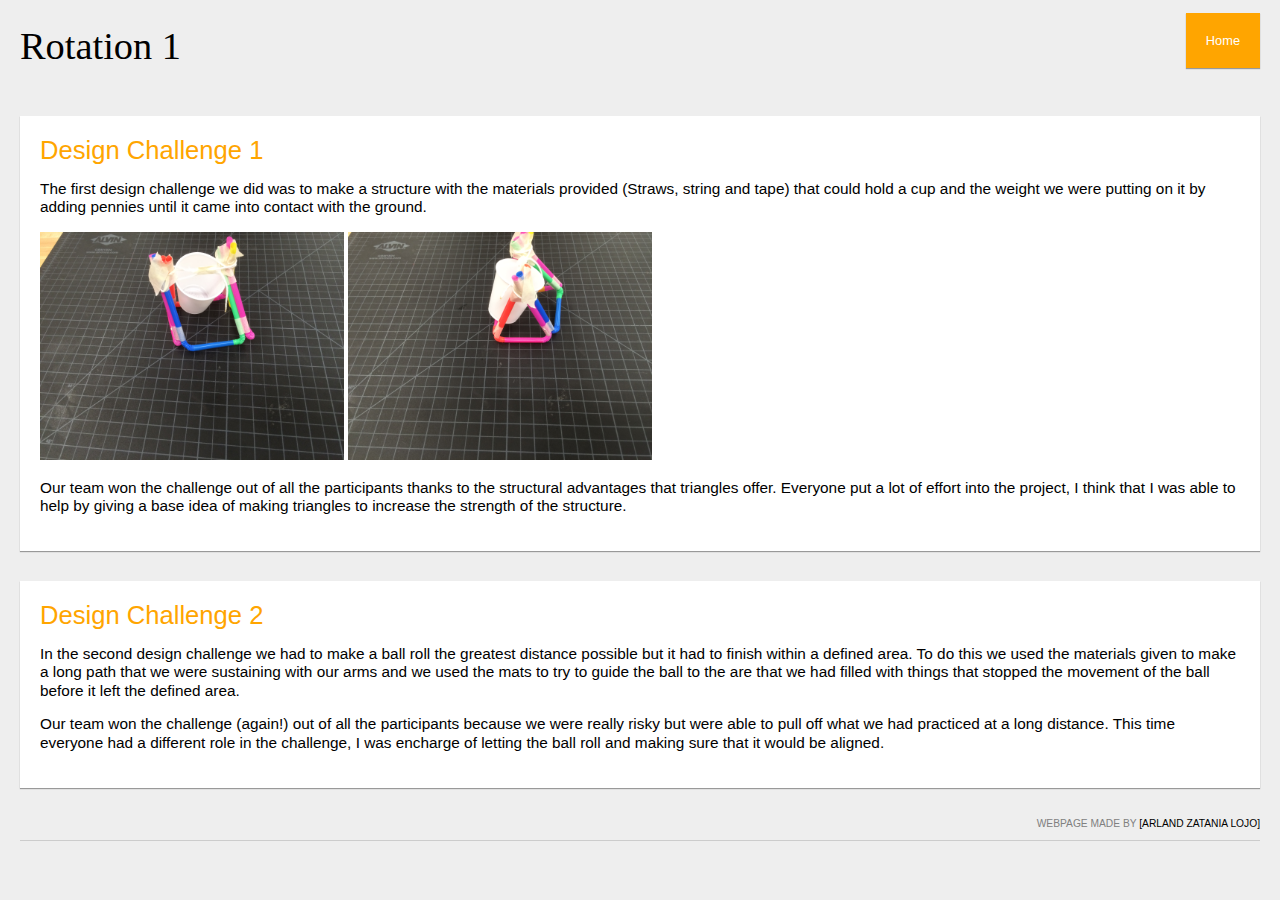
<file: rotations/1-3/rotation1.html>
<!DOCTYPE html>
<html>
<head>

<!-- your webpage info goes here -->

    <title>Rotation 1</title>
	
	<meta name="author" content="Arland Zatania Lojo" />
	<meta name="description" content="" />

<!-- you should always add your stylesheet (css) in the head tag so that it starts loading before the page html is being displayed -->	
	<link rel="stylesheet" href="../style2.css" type="text/css" />
	
</head>
<body>

<!-- webpage content goes here in the body -->

	<div id="page">
		<div id="logo">
			<h1><a href="#" id="logoLink">Rotation 1</a></h1>
		</div>
		<div id="nav">
			<ul>
				<li><a href="../../index.html">Home</a></li>
			</ul>	
		</div>
		<div id="content">
			<h2>Design Challenge 1</h2>
			<p>
				The first design challenge we did was to make a structure with the materials provided (Straws, string and
				tape) that could hold a cup and the weight we were putting on it by adding pennies until it came into contact with the ground.
			</p>
			<img src="img1.JPG" alt="Design Challenge" style="width:304px;height:228px;">
			<img src="img2.JPG" alt="Design Challenge" style="width:304px;height:228px;">
			<p> 
				Our team won the challenge out of all the participants thanks to the structural advantages that triangles offer.
				 Everyone put a lot of effort into the project, I think that I was able to help by giving a base idea of making triangles to increase the strength of the structure.
			</p>
		</div>
		<div id="content">
			<h2>Design Challenge 2</h2>
			<p>
				In the second design challenge we had to make a ball roll the greatest distance possible but it had to finish within
				a defined area. To do this we used the materials given to make a long path that we were sustaining with our arms
				and we used the mats to try to guide the ball to the are that we had filled with things that stopped the movement
				of the ball before it left the defined area.
			</p>
			<p> 
				Our team won the challenge (again!) out of all the participants because we were really risky but were able to pull off 
				what we had practiced at a long distance. This time everyone had a different role in the challenge, I was encharge of letting the ball 
				roll and making sure that it would be aligned.
			</p>
		</div>
		<div id="footer">
			<p>
				Webpage made by <a href="/" target="_blank">[Arland Zatania Lojo]</a>
			</p>
		</div>
	</div>
</body>
</html>
</file>
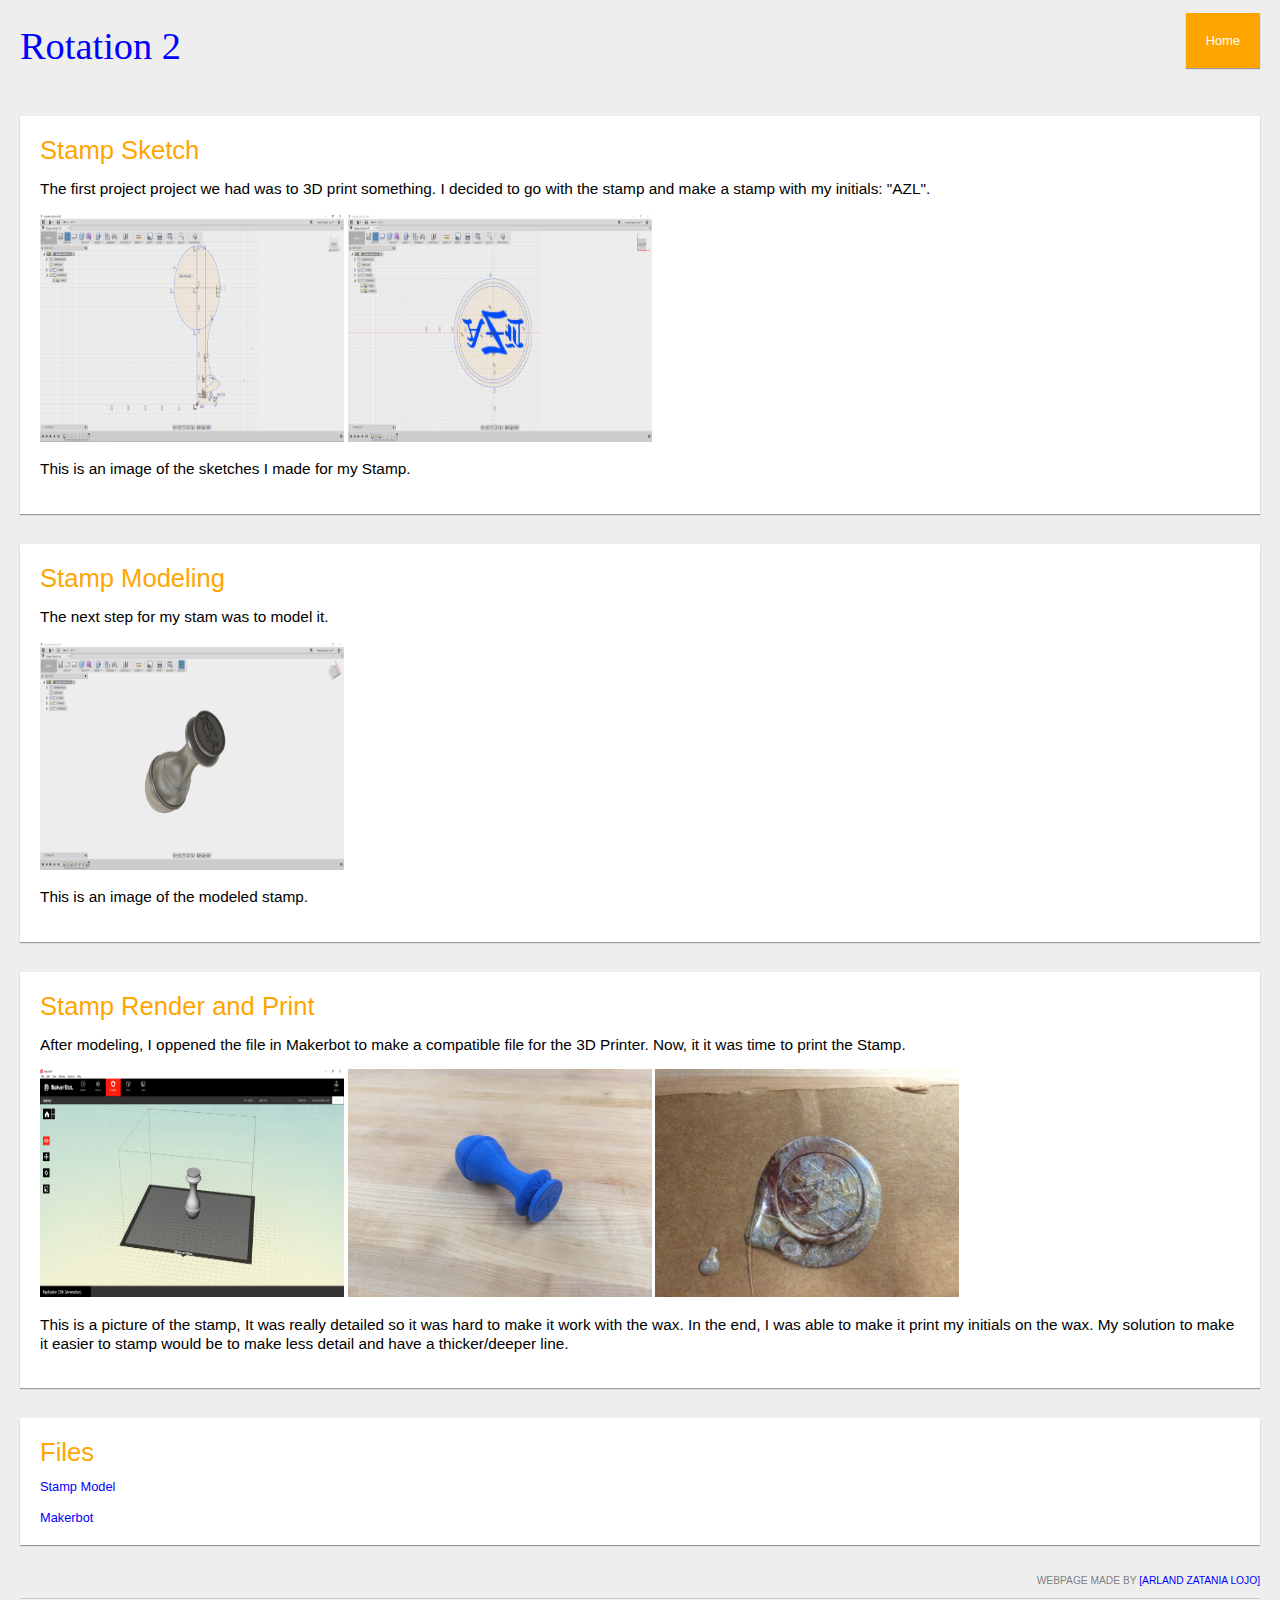
<file: rotations/1-3/rotation2.html>
<!DOCTYPE html>
<html>
<head>

<!-- your webpage info goes here -->

    <title>Rotation 2</title>
	
	<meta name="author" content="Arland Zatania Lojo" />
	<meta name="description" content="" />

<!-- you should always add your stylesheet (css) in the head tag so that it starts loading before the page html is being displayed -->	
	<link rel="stylesheet" href="../style2.css" type="text/css" />
	
</head>
<body>
<style>
/* unvisited link */
a:link {
    color: blue;
}

/* visited link */
a:visited {
    color: blue;
}

/* mouse over link */
a:hover {
    color: purple;
}

/* selected link */
a:active {
    color: blue;
}
</style>
<!-- webpage content goes here in the body -->

	<div id="page">
		<div id="logo">
			<h1><a href="#" id="logoLink">Rotation 2</a></h1>
		</div>
		<div id="nav">
			<ul>
				<li><a href="../../index.html">Home</a></li>
			</ul>	
		</div>
		<div id="content">
			<h2>Stamp Sketch</h2>
			<p>
				The first project project we had was to 3D print something. I decided to go with the stamp and make a stamp 
				with my initials: "AZL".
			</p>
			<img src="Sketch Body.PNG" alt="Sketch" style="width:304px;height:228px;">
			<img src="Sketch Stamp.PNG" alt="Sketch" style="width:304px;height:228px;">
			<p> 
				This is an image of the sketches I made for my Stamp.
			</p>
		</div>
		<div id="content">
			<h2>Stamp Modeling</h2>
			<p>
				The next step for my stam was to model it.
			</p>
			<img src="Stamp 1.PNG" alt="Sketch" style="width:304px;height:228px;">
			<p> 
				This is an image of the modeled stamp.
			</p>
		</div>
		<div id="content">
			<h2>Stamp Render and Print</h2>
			<p>
				After modeling, I oppened the file in Makerbot to make a compatible file for the 3D Printer.
				Now, it it was time to print the Stamp.
			</p>
			<img src="Stamp 2.PNG" alt="Sketch" style="width:304px;height:228px;">
			<img src="stamp1.jpg" alt="Sketch" style="width:304px;height:228px;">
			<img src="stamp2.jpg" alt="Sketch" style="width:304px;height:228px;">
			<p> 
				This is a picture of the stamp, It was really detailed so it was hard to make it work with the wax. In the end,
				I was able to make it print my initials on the wax. My solution to make it easier to stamp would be to make less detail
				and have a thicker/deeper line.
			</p>
		</div>
		<div id="content">
			<h2>Files</h2>
			<a href="http://a360.co/2y2x7vu" target="_blank">Stamp Model</a>
			<p></p>
			<a href="arland.makerbot" target="_blank">Makerbot</a>
		</div>
		<div id="footer">
			<p>
				Webpage made by <a href="/" target="_blank">[Arland Zatania Lojo]</a>
			</p>
		</div>
	</div>
</body>
</html>
</file>
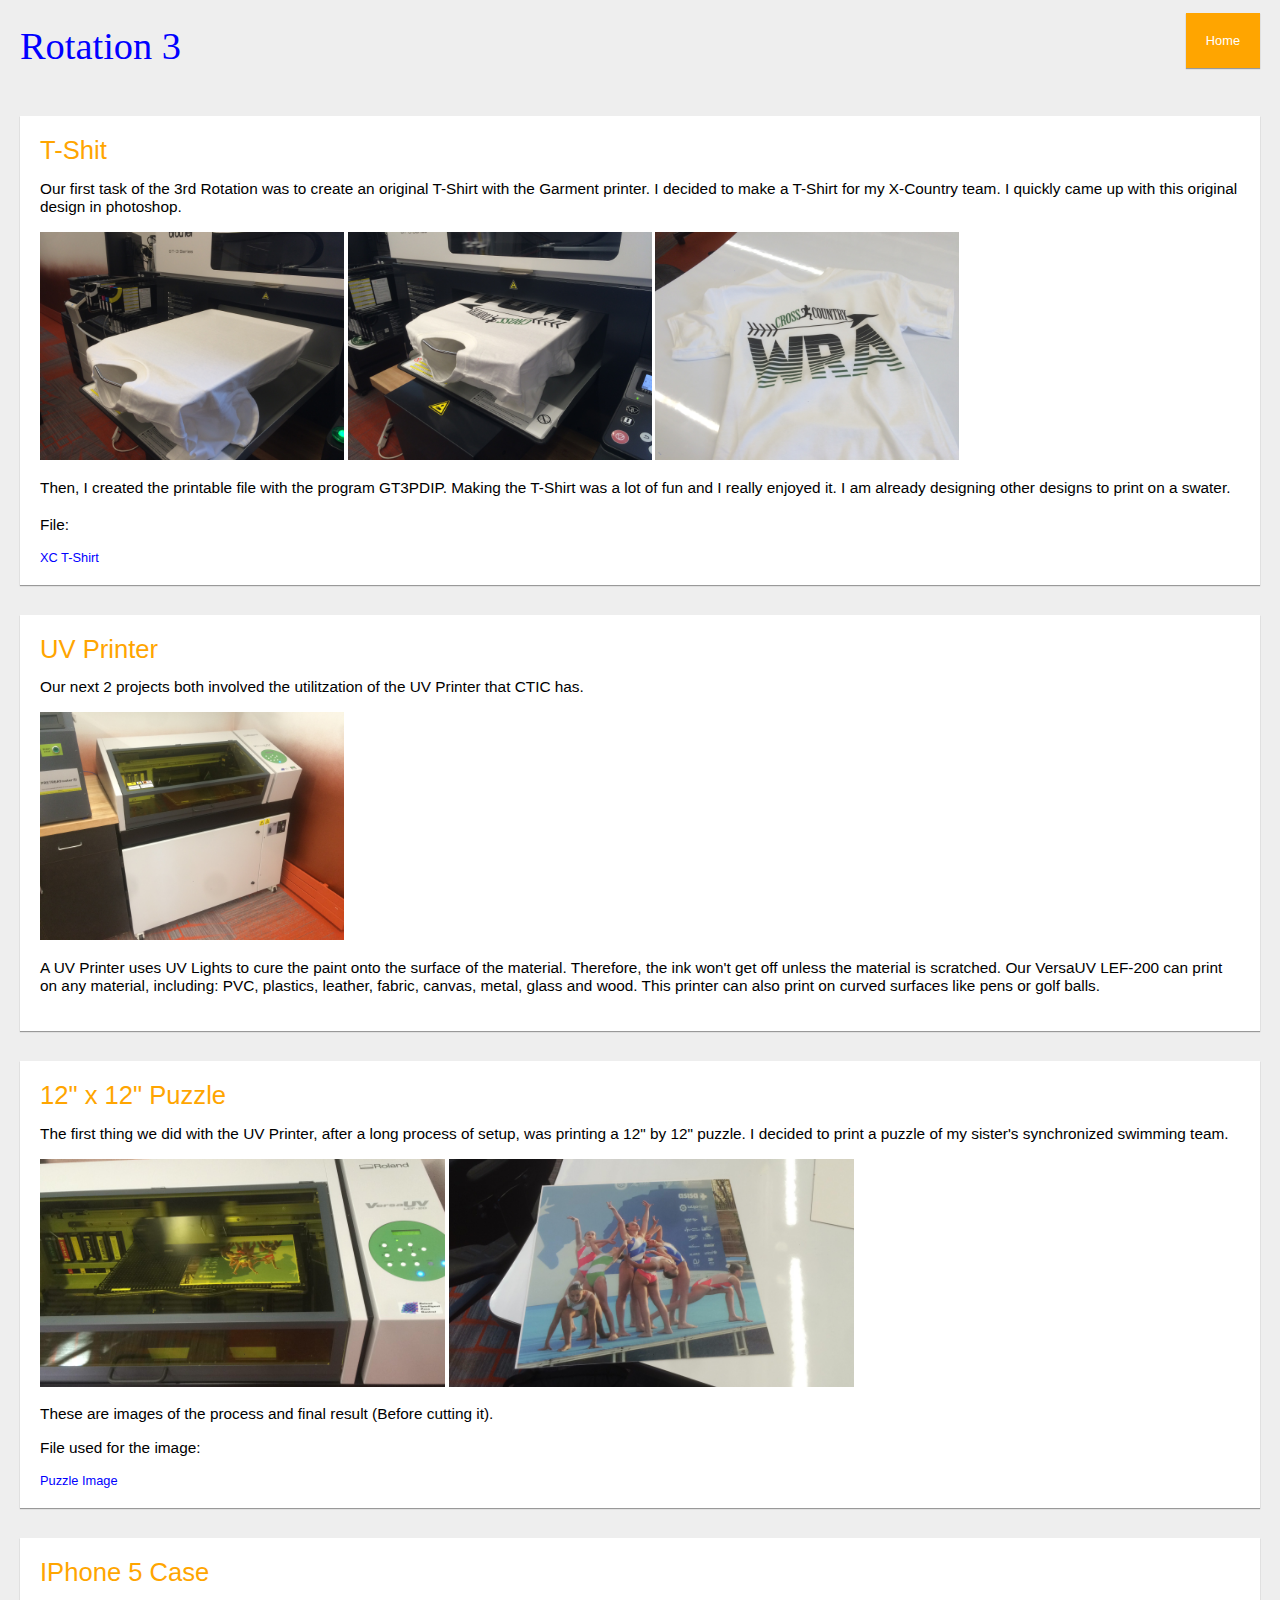
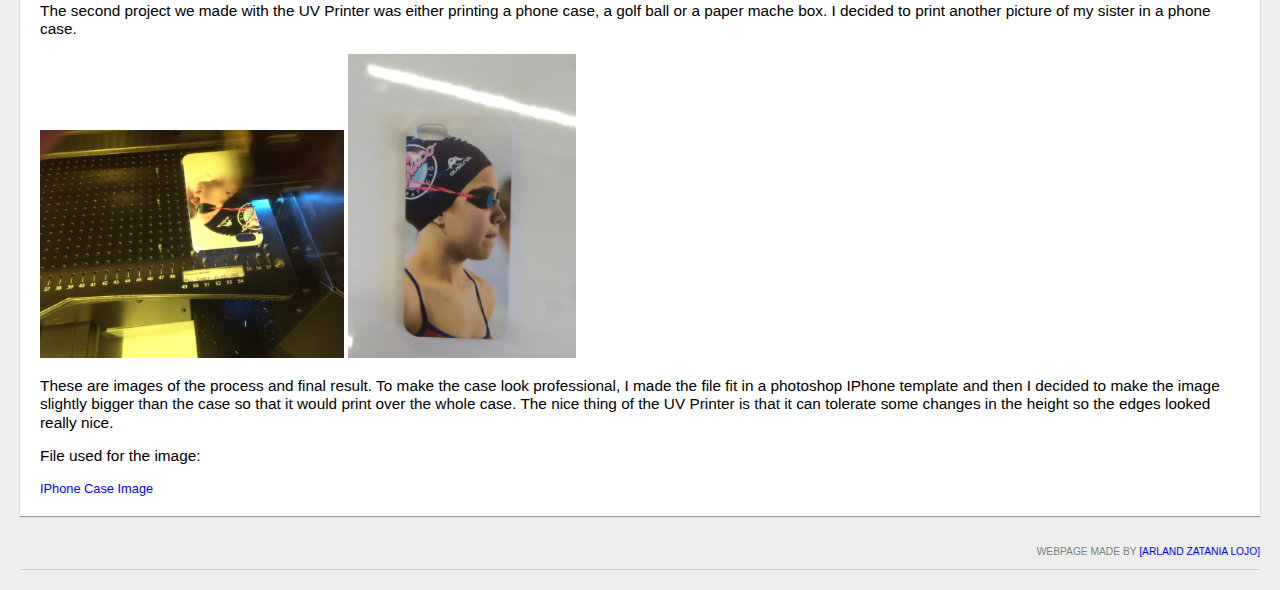
<file: rotations/1-3/rotation3.html>
<!DOCTYPE html>
<html>
<head>

<!-- your webpage info goes here -->

    <title>Rotation 3</title>
	
	<meta name="author" content="Arland Zatania Lojo" />
	<meta name="description" content="" />

<!-- you should always add your stylesheet (css) in the head tag so that it starts loading before the page html is being displayed -->	
	<link rel="stylesheet" href="../style2.css" type="text/css" />
	
</head>
<body>
<style>
/* unvisited link */
a:link {
    color: blue;
}
/* visited link */
a:visited {
    color: blue;
}
/* mouse over link */
a:hover {
    color: purple;
}
/* selected link */
a:active {
    color: blue;
}
</style>
<!-- webpage content goes here in the body -->

	<div id="page">
		<div id="logo">
			<h1><a href="#" id="logoLink">Rotation 3</a></h1>
		</div>
		<div id="nav">
			<ul>
				<li><a href="../../index.html">Home</a></li>
			</ul>	
		</div>
		<div id="content">
			<h2>T-Shit</h2>
			<p>
				Our first task of the 3rd Rotation was to create an original T-Shirt with the Garment printer.
				I decided to make a T-Shirt for my X-Country team. I quickly came up with this original design
				in photoshop.
			</p>
			<img src="tshirt1.jpg" alt="TShirt" style="width:304px;height:228px;">
			<img src="tshirt2.jpg" alt="TShirt" style="width:304px;height:228px;">
			<img src="tshirt3.jpg" alt="TShirt" style="width:304px;height:228px;">
			<p> 
				Then, I created the printable file with the program GT3PDIP. 
				Making the T-Shirt was a lot of fun and I really enjoyed it. I am already designing other designs to print
				on a swater.
				<br><br>File:
			</p>
			<a href="https://www.dropbox.com/s/z0bjdth9afzd7qz/xc-tshirt.ar3?dl=0" target="_blank">XC T-Shirt</a>
		</div>
		<div id="content">
			<h2>UV Printer</h2>
			<p>
				Our next 2 projects both involved the utilitzation of the UV Printer that CTIC has.
			</p>
			<img src="UVPrinter.jpg" alt="UV Printer" style="width:304px;height:228px;">
			<p> 
				A UV Printer uses UV Lights to cure the paint onto the surface of the material. Therefore, the ink 
				won't get off unless the material is scratched. Our VersaUV LEF-200 can print on any material, including: 
				PVC, plastics, leather, fabric, canvas, metal, glass and wood. This printer can also print on curved surfaces like
				pens or golf balls.
			</p>
		</div>
		<div id="content">
			<h2>12" x 12" Puzzle</h2>
			<p>
				The first thing we did with the UV Printer, after a long process of setup, was printing a 12" by 12"
				puzzle. I decided to print a puzzle of my sister's synchronized swimming team.
			</p>
			<img src="puzzle1.jpg" alt="Puzzle" style="width:405px;height:228px;">
			<img src="puzzle2.jpg" alt="Puzzle" style="width:405px;height:228px;">
			<p> 
				These are images of the process and final result (Before cutting it).
			</p>
			<p> 
				File used for the image:
			</p>
			<a href="onasynchro.jpg" target="_blank">Puzzle Image</a>
		</div>
		<div id="content">
			<h2>IPhone 5 Case</h2>
			<p>
				The second project we made with the UV Printer was either printing a phone case, 
				a golf ball or a paper mache box. I decided to print another picture of my sister in a phone case.
			</p>
			<img src="phone1.jpg" alt="Sketch" style="width:304px;height:228px;">
			<img src="phone2.jpg" alt="Sketch" style="width:228px;height:304px;">
			<p> 
				These are images of the process and final result.
				To make the case look professional, I made the file fit in a photoshop IPhone template and then I 
				decided to make the image slightly bigger than the case so that it would print over the whole case.
				The nice thing of the UV Printer is that it can tolerate some changes in the height so the edges looked really nice.
			</p>
			<p> 
				File used for the image:
			</p>
			<a href="onaswim.jpg" target="_blank">IPhone Case Image</a>
		</div>
		<div id="footer">
			<p>
				Webpage made by <a href="/" target="_blank">[Arland Zatania Lojo]</a>
			</p>
		</div>
	</div>
</body>
</html>
</file>
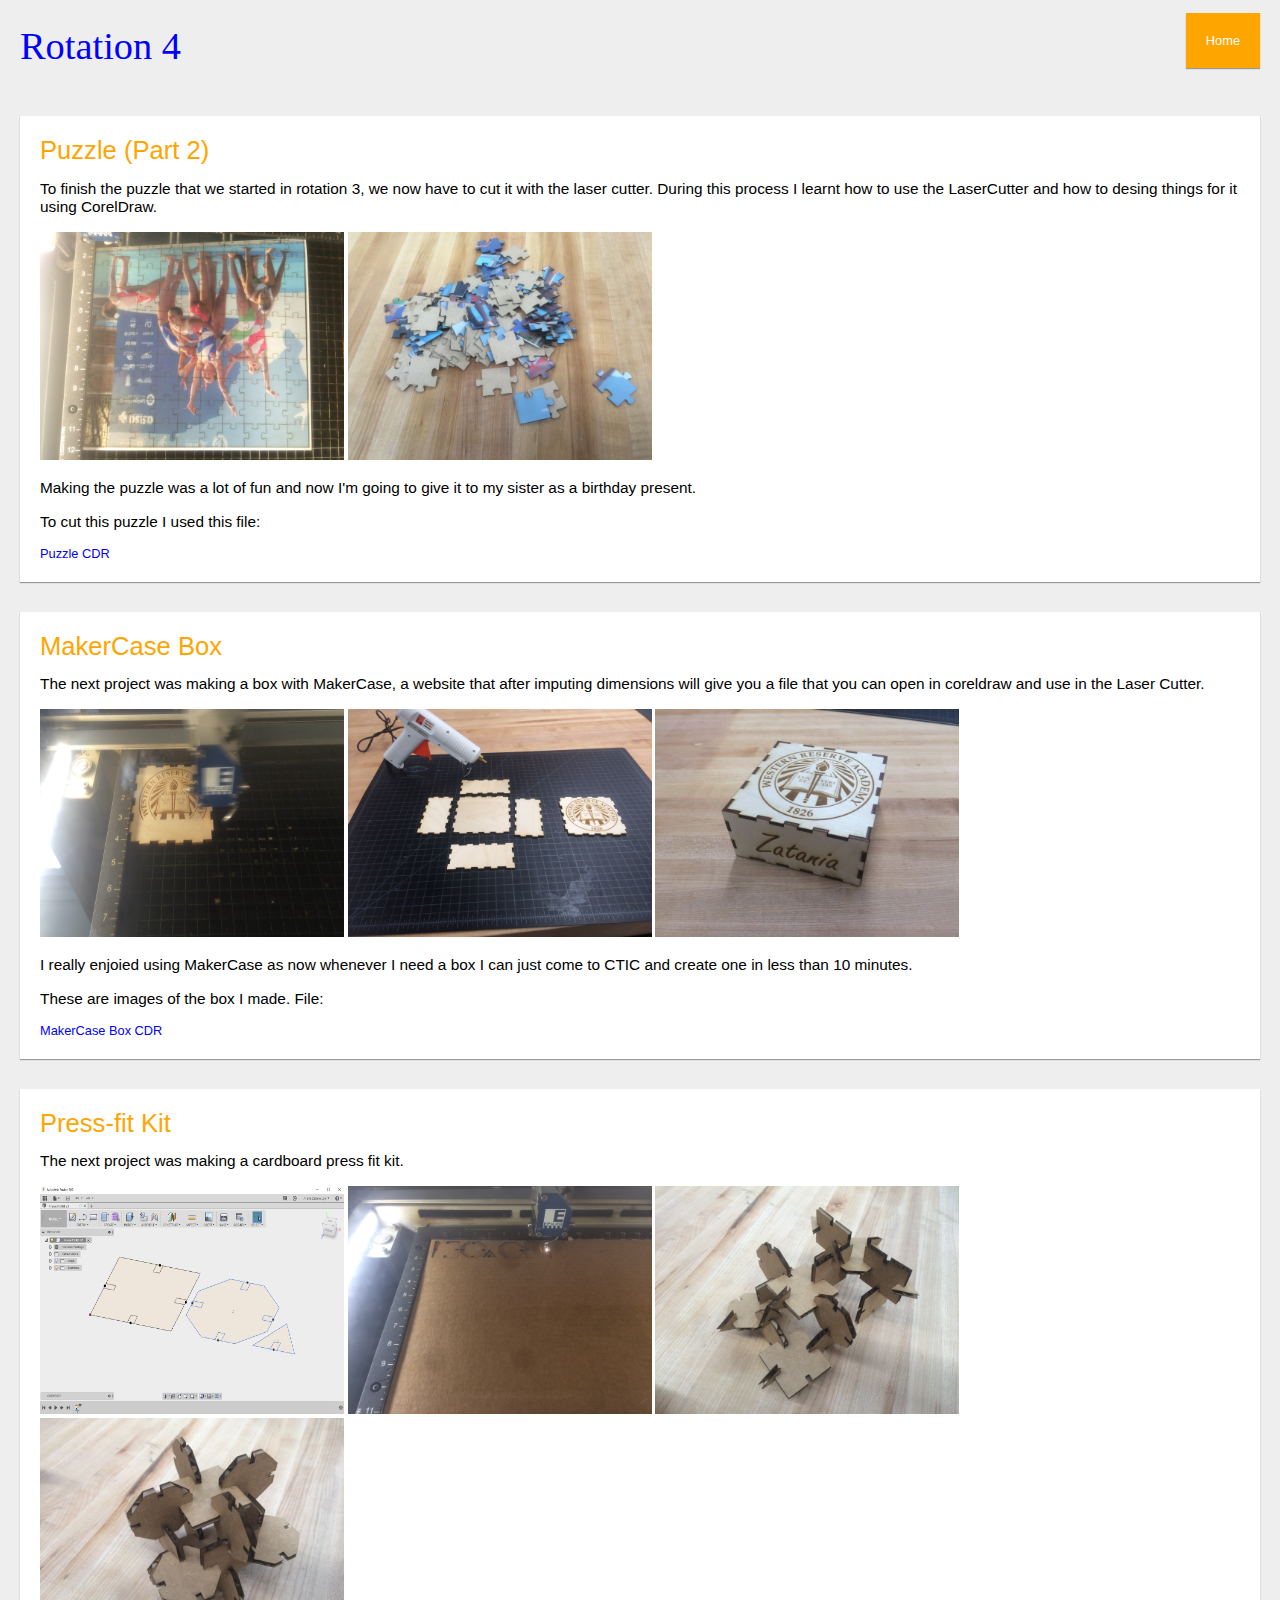
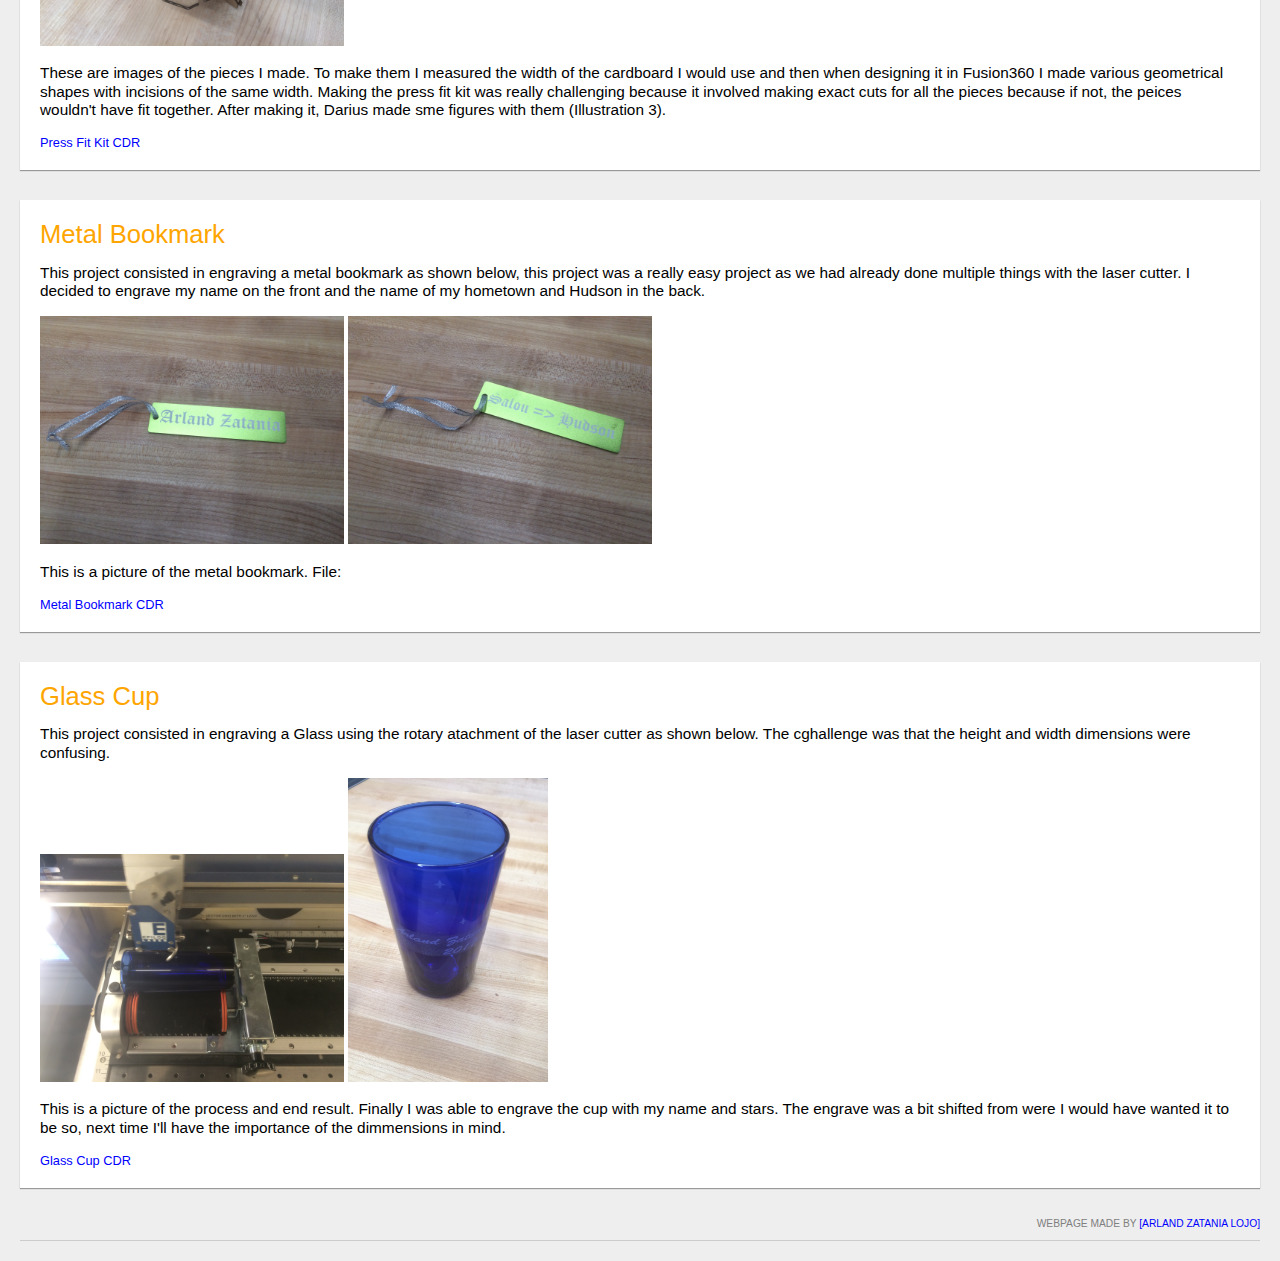
<file: rotations/4-6/rotation4.html>
<!DOCTYPE html>
<html>
<head>

<!-- your webpage info goes here -->

    <title>Rotation 4</title>
	
	<meta name="author" content="Arland Zatania Lojo" />
	<meta name="description" content="" />

<!-- you should always add your stylesheet (css) in the head tag so that it starts loading before the page html is being displayed -->	
	<link rel="stylesheet" href="../style2.css" type="text/css" />
	
</head>
<body>
<style>
/* unvisited link */
a:link {
    color: blue;
}
/* visited link */
a:visited {
    color: blue;
}
/* mouse over link */
a:hover {
    color: purple;
}
/* selected link */
a:active {
    color: blue;
}
</style>
<!-- webpage content goes here in the body -->

	<div id="page">
		<div id="logo">
			<h1><a href="#" id="logoLink">Rotation 4</a></h1>
		</div>
		<div id="nav">
			<ul>
				<li><a href="../../index.html">Home</a></li>
			</ul>	
		</div>
		<div id="content">
			<h2>Puzzle (Part 2)</h2>
			<p>
				To finish the puzzle that we started in rotation 3, we now have to cut it with the laser cutter. During 
				this process I learnt how to use the LaserCutter and how to desing things for it using CorelDraw.
			</p>
			<img src="puzzle3.jpg" alt="Sketch" style="width:304px;height:228px;">
			<img src="puzzle4.jpg" alt="Sketch" style="width:304px;height:228px;">
			<p> 
				Making the puzzle was a lot of fun and now I'm going to give it to my sister as a birthday present.
			</p>
			<p> 
				To cut this puzzle I used this file:
			</p>
			<a href="puzzle.cdr" target="_blank">Puzzle CDR</a>
		</div>
		<div id="content">
			<h2>MakerCase Box</h2>
			<p>
				The next project was making a box with MakerCase, a website that after imputing dimensions will give you
				a file that you can open in coreldraw and use in the Laser Cutter.
			</p>
			<img src="makerbox1.jpg" alt="Sketch" style="width:304px;height:228px;">
			<img src="makerbox2.jpg" alt="Sketch" style="width:304px;height:228px;">
			<img src="makerbox3.jpg" alt="Sketch" style="width:304px;height:228px;">
			<p> 
				I really enjoied using MakerCase as now whenever I need a box I can just come to CTIC and create one in less than 10 minutes.
			</p>
			<p> 
				These are images of the box I made. File:
			</p>
			<a href="box1.cdr" target="_blank">MakerCase Box CDR</a>
		</div>
		<div id="content">
			<h2>Press-fit Kit</h2>
			<p>
				The next project was making a cardboard press fit kit.
			</p>
			<img src="pressfit.jpg" alt="Sketch" style="width:304px;height:228px;">
			<img src="pressfit1.jpg" alt="Sketch" style="width:304px;height:228px;">
			<img src="pressfit2.jpg" alt="Sketch" style="width:304px;height:228px;">
			<img src="pressfit3.jpg" alt="Sketch" style="width:304px;height:228px;">
			<p> 
				These are images of the pieces I made. To make them I measured the width of the cardboard I would use
				and then when designing it in Fusion360 I made various geometrical shapes with incisions of the same width. Making the 
				press fit kit was really challenging because it involved making exact cuts for all the pieces because if not, the peices wouldn't 
				have fit together. After making it, Darius made sme figures with them (Illustration 3).
			</p>
			<a href="pressFitKit.cdr" target="_blank">Press Fit Kit CDR</a>
		</div>
		<div id="content">
			<h2>Metal Bookmark</h2>
			<p>
				This project consisted in engraving a metal bookmark as shown below, this project was a really easy project as we had already
				 done multiple things with the laser cutter. I decided to engrave my name on the front and the name of my hometown and Hudson 
				in the back.
			</p>
			<img src="metal1.jpg" alt="Sketch" style="width:304px;height:228px;">
			<img src="metal2.jpg" alt="Sketch" style="width:304px;height:228px;">
			<p> 
				This is a picture of the metal bookmark. File:
			</p>
			<a href="metalBookmark.cdr" target="_blank">Metal Bookmark CDR</a>
		</div>
		<div id="content">
			<h2>Glass Cup</h2>
			<p>
				This project consisted in engraving a Glass using the rotary atachment of the laser cutter
				as shown below. The cghallenge was that the height and width dimensions were confusing.
			</p>
			<img src="cup1.jpg" alt="Sketch" style="width:304px;height:228px;">
			<img src="cup2.jpg" alt="Sketch" style="width:200px;height:304px;">
			<p> 
				This is a picture of the process and end result. 
				Finally I was able to engrave the cup with my name and stars. The engrave was a bit shifted from were I would have wanted 
				it to be so, next time I'll have the importance of the dimmensions in mind.
			</p>
			<a href="glass.cdr" target="_blank">Glass Cup CDR</a>
		</div>
		<div id="footer">
			<p>
				Webpage made by <a href="/" target="_blank">[Arland Zatania Lojo]</a>
			</p>
		</div>
	</div>
</body>
</html>
</file>
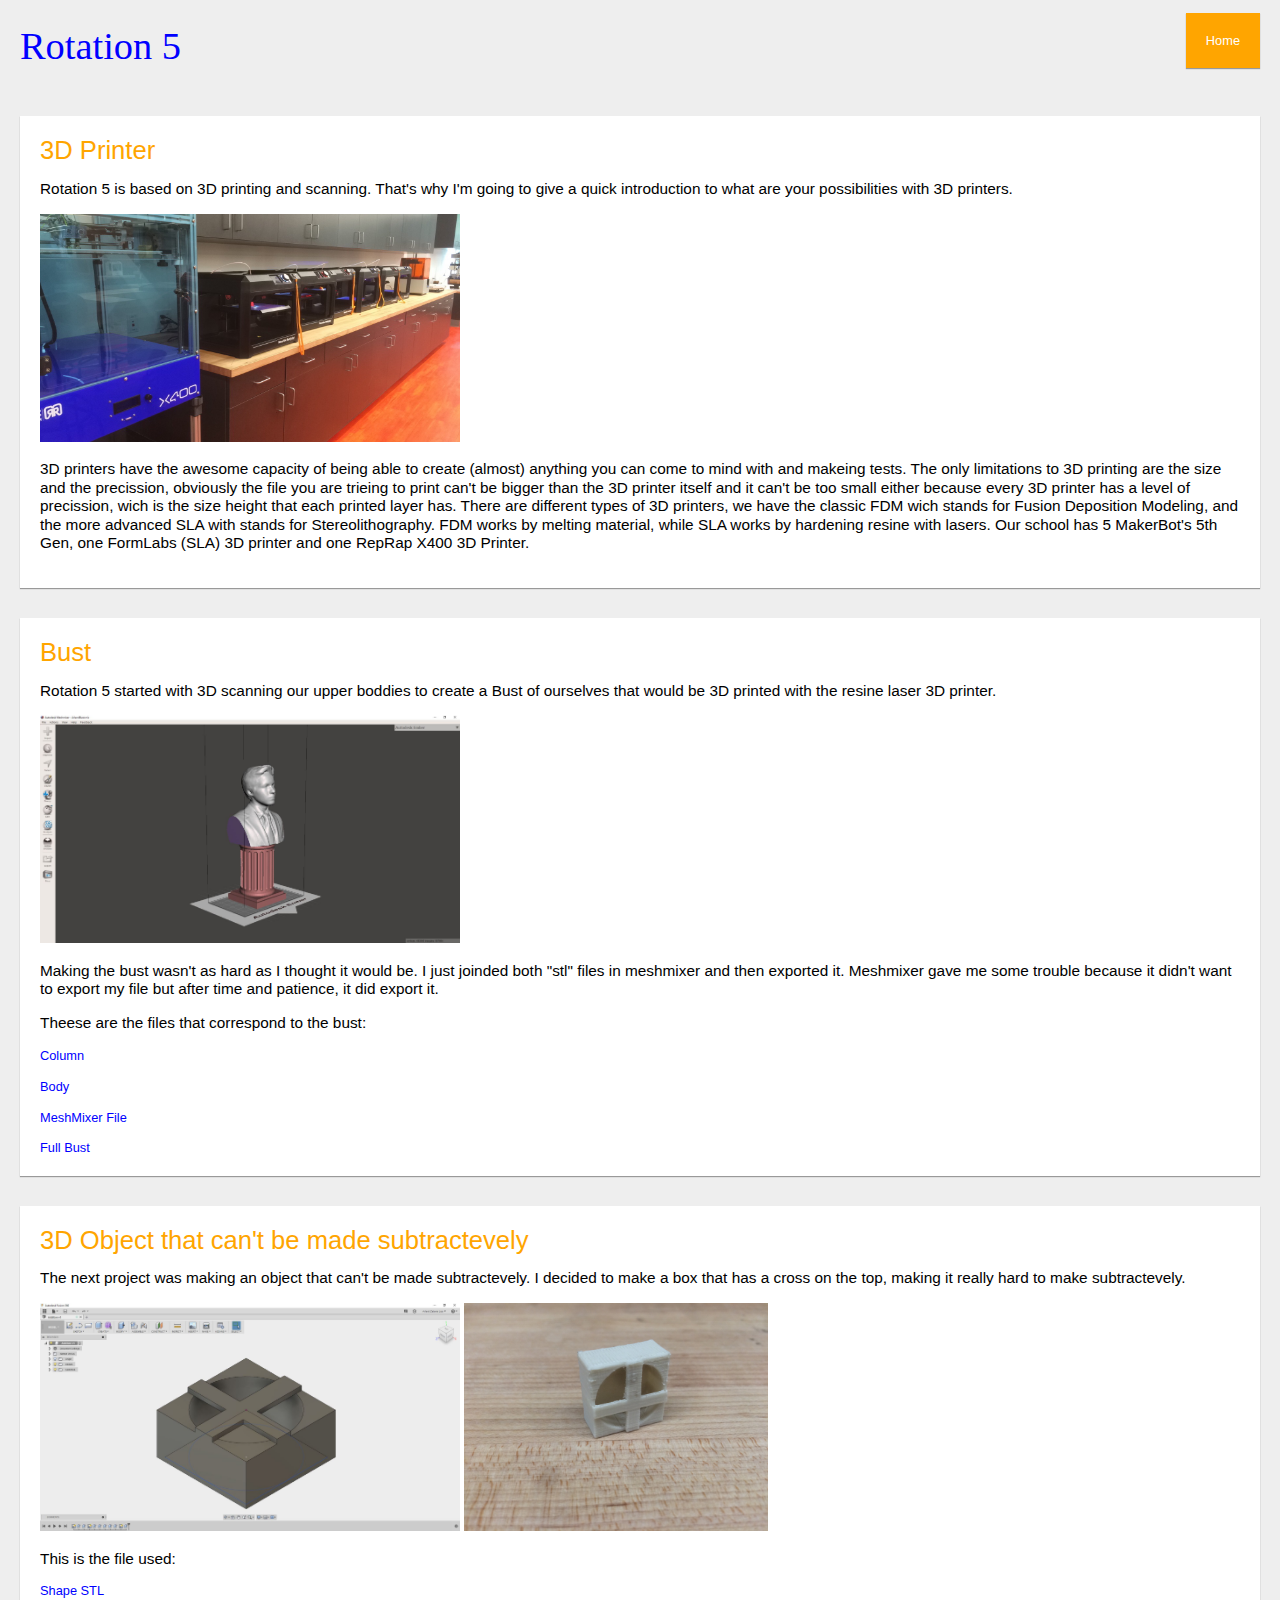
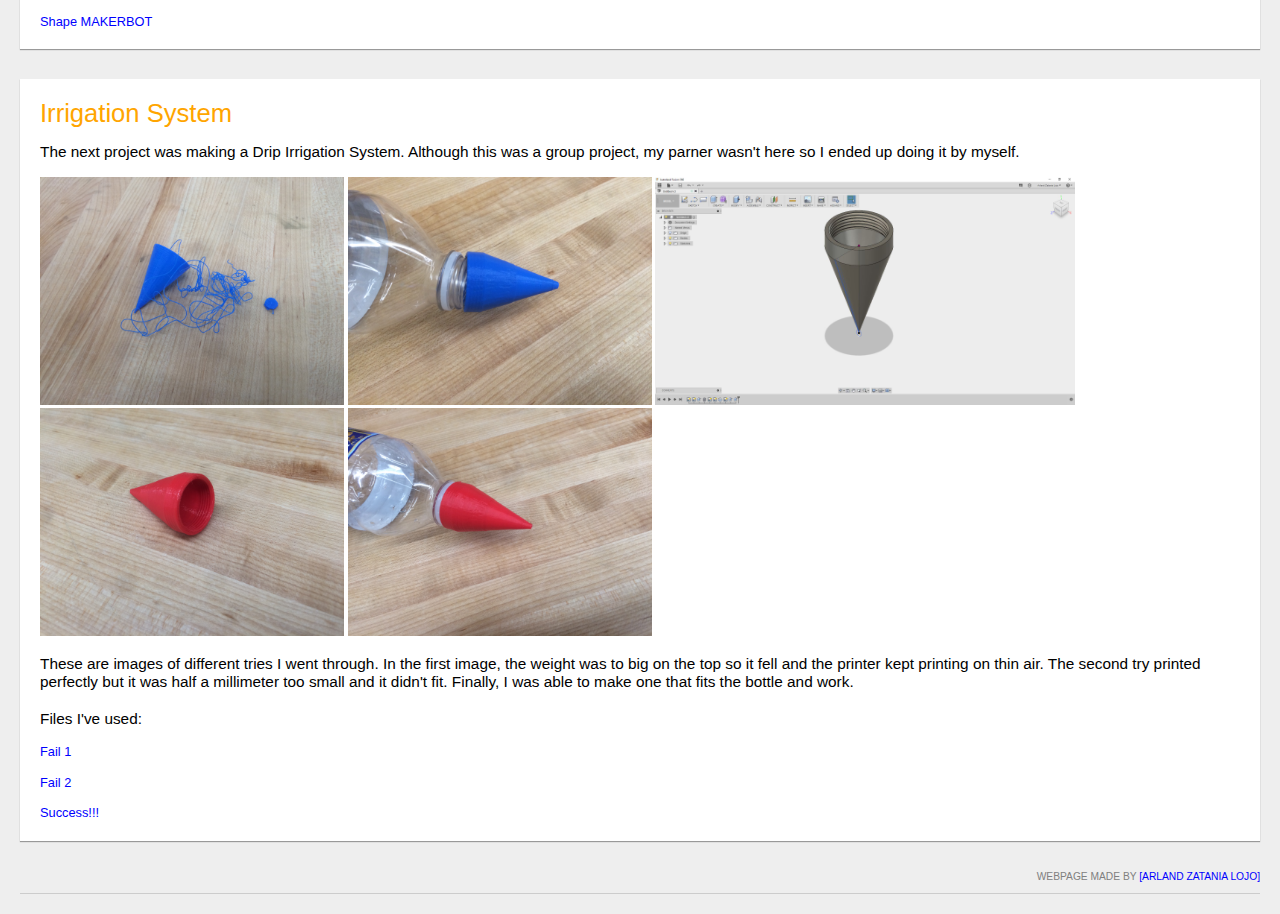
<file: rotations/4-6/rotation5.html>
<!DOCTYPE html>
<html>
<head>

<!-- your webpage info goes here -->

    <title>Rotation 5</title>
	
	<meta name="author" content="Arland Zatania Lojo" />
	<meta name="description" content="" />

<!-- you should always add your stylesheet (css) in the head tag so that it starts loading before the page html is being displayed -->	
	<link rel="stylesheet" href="../style2.css" type="text/css" />
	
</head>
<body>
<style>
/* unvisited link */
a:link {
    color: blue;
}
/* visited link */
a:visited {
    color: blue;
}
/* mouse over link */
a:hover {
    color: purple;
}
/* selected link */
a:active {
    color: blue;
}
</style>
<!-- webpage content goes here in the body -->

	<div id="page">
		<div id="logo">
			<h1><a href="#" id="logoLink">Rotation 5</a></h1>
		</div>
		<div id="nav">
			<ul>
				<li><a href="../../index.html">Home</a></li>
			</ul>	
		</div>
		<div id="content">
			<h2>3D Printer</h2>
			<p>
				Rotation 5 is based on 3D printing and scanning. That's why I'm going to give a quick introduction to what are 
				your possibilities with 3D printers.
			</p>
			<img src="3dPrinters.jpg" alt="Sketch" style="width:420px;height:228px;">
			<p>
				3D printers have the awesome capacity of being able to create (almost) anything you can come to mind with and makeing tests.
				The only limitations to 3D printing are the size and the precission, obviously the file you are trieing to print can't be 
				bigger than the 3D printer itself and it can't be too small either because every 3D printer has a level of precission, 
				wich is the size height that each printed layer has. There are different types of 3D printers, we have the classic FDM wich 
				stands for Fusion Deposition Modeling, and the more advanced SLA with stands for Stereolithography. FDM works by melting material, 
				while SLA works by hardening resine with lasers. Our school has 5 MakerBot's 5th Gen, one FormLabs (SLA) 3D printer 
				and one RepRap X400 3D Printer.
			</p>
		</div>
		<div id="content">
			<h2>Bust</h2>
			<p>
				Rotation 5 started with 3D scanning our upper boddies to create a Bust of ourselves that would be
				3D printed with the resine laser 3D printer.
			</p>
			<img src="bust.jpg" alt="Sketch" style="width:420px;height:228px;">
			<p>
				Making the bust wasn't as hard as I thought it would be. I just joinded both "stl" files in meshmixer and 
				then exported it. Meshmixer gave me some trouble because it didn't want to export my file but after time and patience,
				 it did export it.
			</p>
			<p> 
				Theese are the files that correspond to the bust:
			</p>
			<a href="Pedestal.stl" target="_blank">Column</a>
			<p></p>
			<a href="ArlandZ.stl" target="_blank">Body</a>
			<p></p>
			<a href="https://www.dropbox.com/s/we6ozovxd1m4q44/ArlandBust.mix?dl=0" target="_blank">MeshMixer File</a>
			<p></p>
			<a href="https://www.dropbox.com/s/8xyhimtrfsriyym/Bust.stl?dl=0" target="_blank">Full Bust</a>
		</div>
		<div id="content">
			<h2>3D Object that can't be made subtractevely</h2>
			<p>
				The next project was making an object that can't be made subtractevely. I decided to make a box that
				has a cross on the top, making it really hard to make subtractevely.
			</p>
			<img src="additiveShape.jpg" alt="Sketch" style="width:420px;height:228px;">
			<img src="shape.jpg" alt="Sketch" style="width:304px;height:228px;">
			<p> 
				This is the file used:
			</p>
			<a href="AdditiveShape.stl" target="_blank">Shape STL</a>
			<p></p>
			<a href="AdditiveObject.makerbot">Shape MAKERBOT</a>
		</div>
		<div id="content">
			<h2>Irrigation System</h2>
			<p>
				The next project was making a Drip Irrigation System. Although this was a group project, my parner wasn't here
				so I ended up doing it by myself.
			</p>
			<img src="fail.jpg" alt="Sketch" style="width:304px;height:228px;">
			<img src="fail2.jpg" alt="Sketch" style="width:304px;height:228px;">
			<img src="model.jpg" alt="Sketch" style="width:420px;height:228px;">
			<img src="drip3.jpg" alt="Sketch" style="width:304px;height:228px;">
			<img src="drip4.jpg" alt="Sketch" style="width:304px;height:228px;">
			<p> 
				These are images of different tries I went through. In the first image, the weight was to big on the 
				top so it fell and the printer kept printing on thin air. The second try printed perfectly but it was 
				half a millimeter too small and it didn't fit. Finally, I was able to make one that fits the bottle and work.
				<br><br>Files I've used:
			</p>
			<a href="Model1.stl">Fail 1</a>
			<p></p>
			<a href="Model2.stl">Fail 2</a>
			<p></p>
			<a href="Model3.stl">Success!!!</a>
		</div>
		<div id="footer">
			<p>
				Webpage made by <a href="/" target="_blank">[Arland Zatania Lojo]</a>
			</p>
		</div>
	</div>
</body>
</html>
</file>
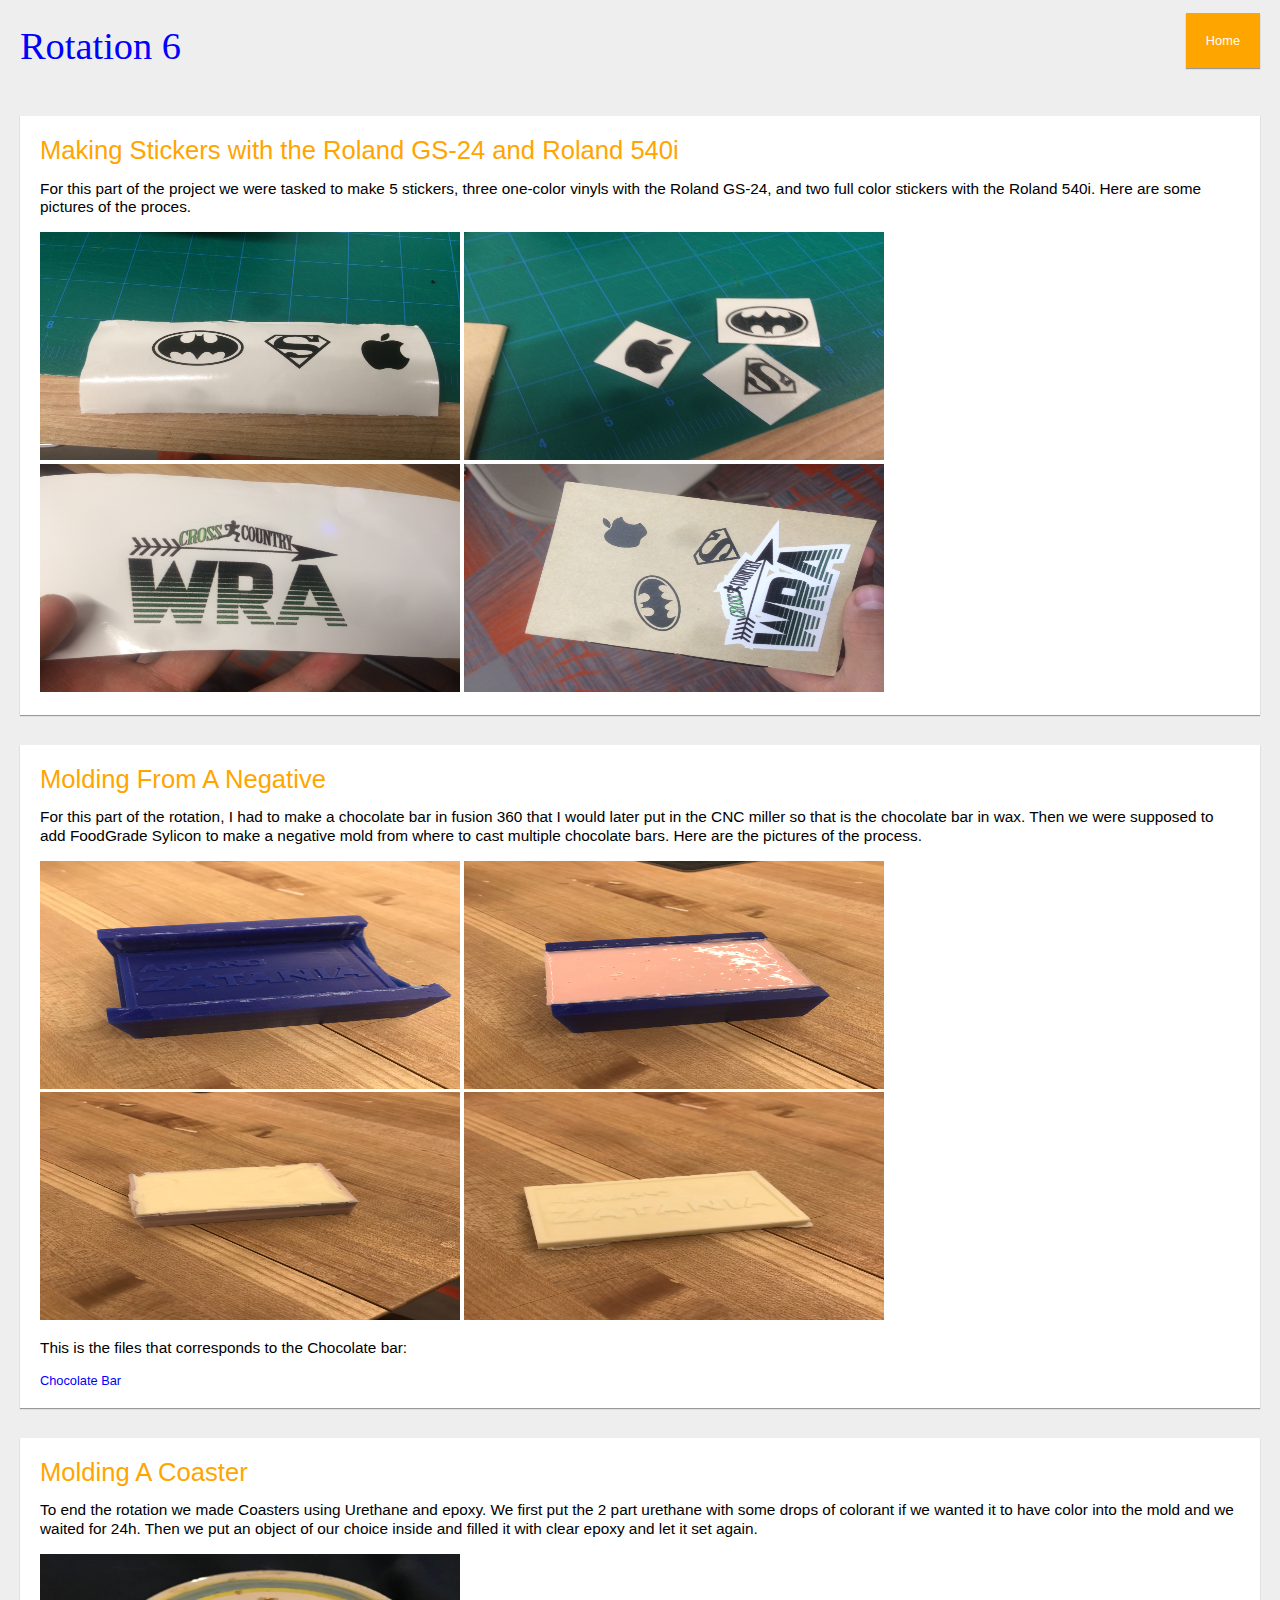
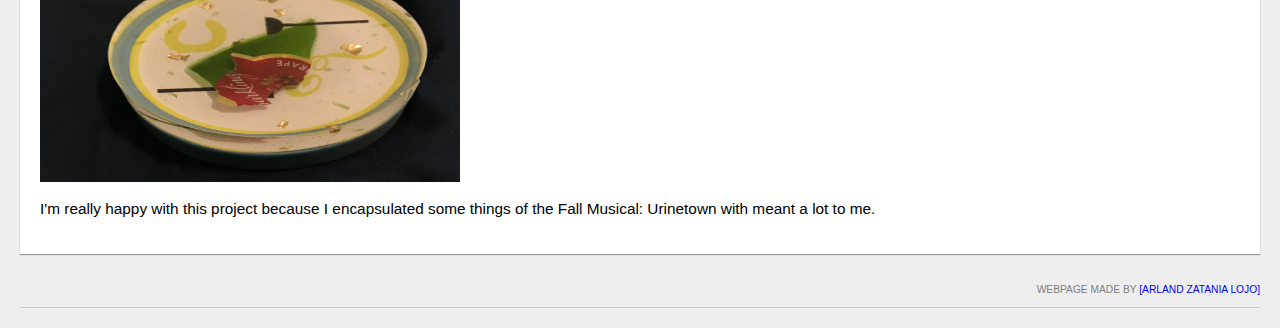
<file: rotations/4-6/rotation6.html>
<!DOCTYPE html>
<html>
<head>

<!-- your webpage info goes here -->

    <title>Rotation 6</title>
	
	<meta name="author" content="Arland Zatania Lojo" />
	<meta name="description" content="" />

<!-- you should always add your stylesheet (css) in the head tag so that it starts loading before the page html is being displayed -->	
	<link rel="stylesheet" href="../style2.css" type="text/css" />
	
</head>
<body>
<style>
/* unvisited link */
a:link {
    color: blue;
}
/* visited link */
a:visited {
    color: blue;
}
/* mouse over link */
a:hover {
    color: purple;
}
/* selected link */
a:active {
    color: blue;
}
</style>
<!-- webpage content goes here in the body -->

	<div id="page">
		<div id="logo">
			<h1><a href="#" id="logoLink">Rotation 6</a></h1>
		</div>
		<div id="nav">
			<ul>
				<li><a href="../../index.html">Home</a></li>
			</ul>	
		</div>
		<div id="content">
			<h2>Making Stickers with the Roland GS-24 and Roland 540i</h2>
			<p>
				For this part of the project we were tasked to make 5 stickers, three one-color vinyls with the Roland GS-24, 
				and two full color stickers with the Roland 540i. Here are some pictures of the proces.
			</p>
			<img src="st1.jpg" alt="Sketch" style="width:420px;height:228px;">
			<img src="st2.jpg" alt="Sketch" style="width:420px;height:228px;">
			<img src="st3.jpg" alt="Sketch" style="width:420px;height:228px;">
			<img src="st4.jpg" alt="Sketch" style="width:420px;height:228px;">
		</div>
		<div id="content">
			<h2>Molding From A Negative</h2>
			<p>
				For this part of the rotation, I had to make a chocolate bar in fusion 360 that I would later put in the 
				CNC miller so that is the chocolate bar in wax. Then we were supposed to add FoodGrade Sylicon to make 
				a negative mold from where to cast multiple chocolate bars. Here are the pictures of the process.
			</p>
			<img src="p1.JPG" alt="Sketch" style="width:420px;height:228px;">
			<img src="p2.JPG" alt="Sketch" style="width:420px;height:228px;">
			<img src="p3.JPG" alt="Sketch" style="width:420px;height:228px;">
			<img src="p4.JPG" alt="Sketch" style="width:420px;height:228px;">
			<p> 
				This is the files that corresponds to the Chocolate bar:
			</p>
			<a href="ChocolateBar.stl" target="_blank">Chocolate Bar</a>
		</div>
		<div id="content">
			<h2>Molding A Coaster</h2>
			<p>
				To end the rotation we made Coasters using Urethane and epoxy. We first put the 2 part urethane with some 
				drops of colorant if we wanted it to have color into the mold and we waited for 24h. Then we put an object of
				our choice inside and filled it with clear epoxy and let it set again.
			</p>
			<img src="c.jpg" alt="Sketch" style="width:420px;height:228px;">
			<p> 
				I'm really happy with this project because I encapsulated some things of the Fall Musical: Urinetown with meant a lot 
				to me.
		</div>
		<div id="footer">
			<p>
				Webpage made by <a href="/" target="_blank">[Arland Zatania Lojo]</a>
			</p>
		</div>
	</div>
</body>
</html>
</file>
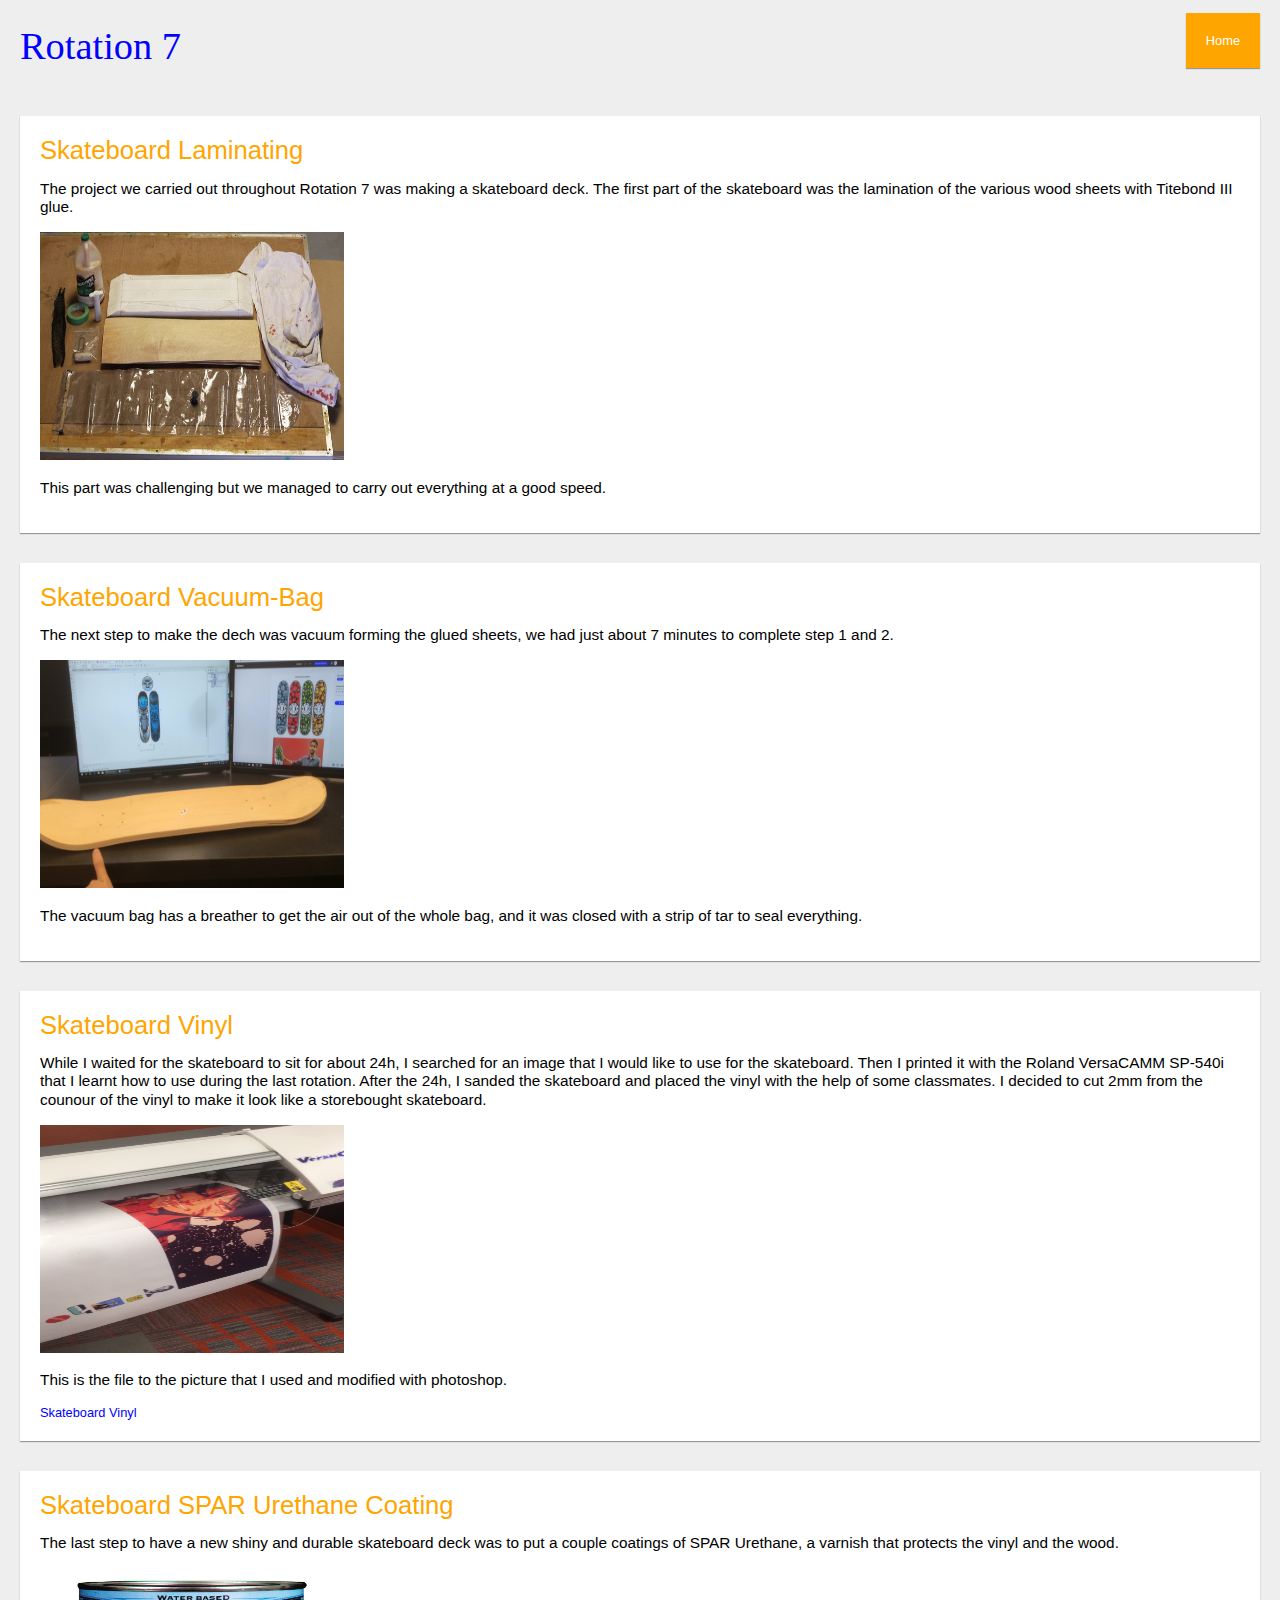
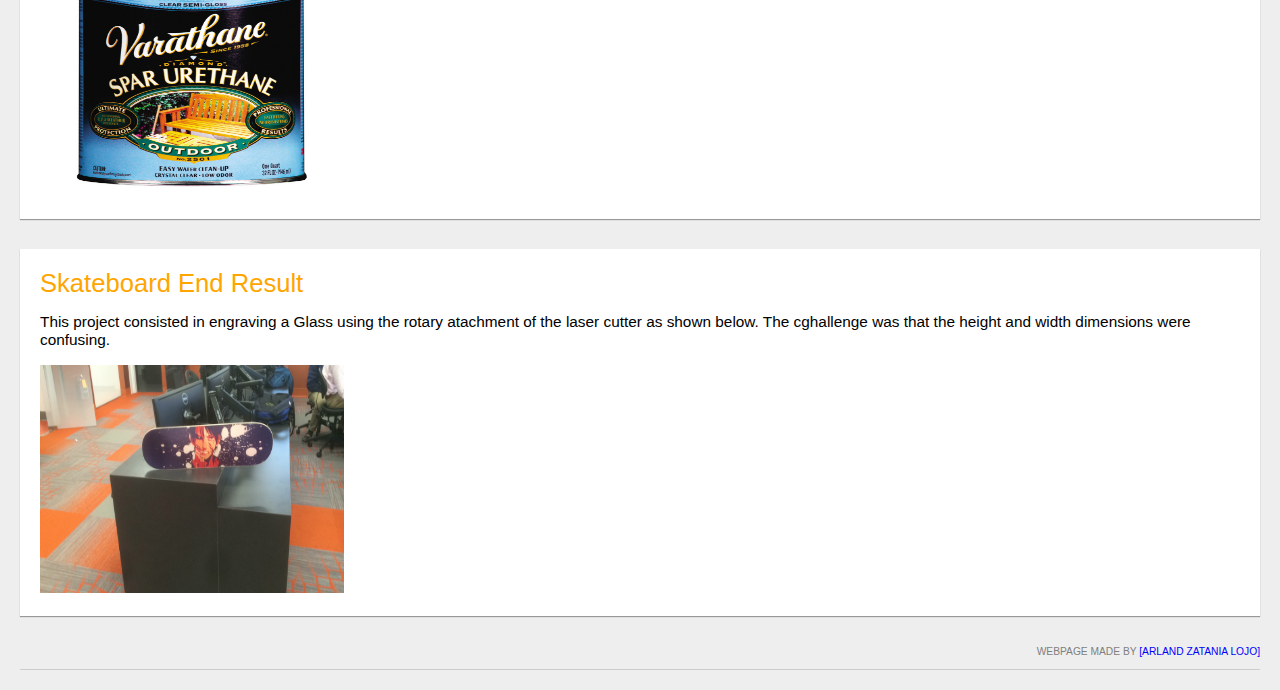
<file: rotations/7-9/rotation7.html>
<!DOCTYPE html>
<html>
<head>

<!-- your webpage info goes here -->

    <title>Rotation 7</title>
	
	<meta name="author" content="Arland Zatania Lojo" />
	<meta name="description" content="" />

<!-- you should always add your stylesheet (css) in the head tag so that it starts loading before the page html is being displayed -->	
	<link rel="stylesheet" href="../style2.css" type="text/css" />
	
</head>
<body>
<style>
/* unvisited link */
a:link {
    color: blue;
}
/* visited link */
a:visited {
    color: blue;
}
/* mouse over link */
a:hover {
    color: purple;
}
/* selected link */
a:active {
    color: blue;
}
</style>
<!-- webpage content goes here in the body -->

	<div id="page">
		<div id="logo">
			<h1><a href="#" id="logoLink">Rotation 7</a></h1>
		</div>
		<div id="nav">
			<ul>
				<li><a href="../../index.html">Home</a></li>
			</ul>	
		</div>
		<div id="content">
			<h2>Skateboard Laminating</h2>
			<p>
				The project we carried out throughout Rotation 7 was making a skateboard deck. 
				The first part of the skateboard was the lamination of the various wood sheets with Titebond III glue.
			</p>
			<img src="skate1.jpg" alt="Sketch" style="width:304px;height:228px;">
			<p> 
				This part was challenging but we managed to carry out everything at a good speed.
			</p>
		</div>
		<div id="content">
			<h2>Skateboard Vacuum-Bag</h2>
			<p>
				The next step to make the dech was vacuum forming the glued sheets, we had just about 7 minutes to complete step 1 and 2.
			</p>
			<img src="skateboard4.jpg" alt="Sketch" style="width:304px;height:228px;">
			<p> 
				The vacuum bag has a breather to get the air out of the whole bag, and it was closed with a strip of tar to seal everything.
			</p>
		</div>
		<div id="content">
			<h2>Skateboard Vinyl</h2>
			<p>
				While I waited for the skateboard to sit for about 24h, I searched for an image that I would like to use for the skateboard. 
				Then I printed it with the Roland VersaCAMM SP-540i that I learnt how to use during the last rotation. After the 24h, I sanded the skateboard and
				placed the vinyl with the help of some classmates. I decided to cut 2mm from the counour of the vinyl to make it look like a storebought skateboard.
			</p>
			<img src="skateboard3.jpg" alt="Sketch" style="width:304px;height:228px;">
			<p> 
				This is the file to the picture that I used and modified with photoshop.
			</p>
			<a href="skateboard.jpg" target="_blank">Skateboard Vinyl</a>
		</div>
		<div id="content">
			<h2>Skateboard SPAR Urethane Coating</h2>
			<p>
				The last step to have a new shiny and durable skateboard deck was to put a couple coatings of SPAR Urethane, 
				a varnish that protects the vinyl and the wood.
			</p>
			<img src="spar.jpg" alt="Sketch" style="width:304px;height:228px;">
		</div>
		<div id="content">
			<h2>Skateboard End Result</h2>
			<p>
				This project consisted in engraving a Glass using the rotary atachment of the laser cutter
				as shown below. The cghallenge was that the height and width dimensions were confusing.
			</p>
			<img src="skateboard5.jpg" alt="Sketch" style="width:304px;height:228px;">
		</div>
		<div id="footer">
			<p>
				Webpage made by <a href="/" target="_blank">[Arland Zatania Lojo]</a>
			</p>
		</div>
	</div>
</body>
</html>
</file>
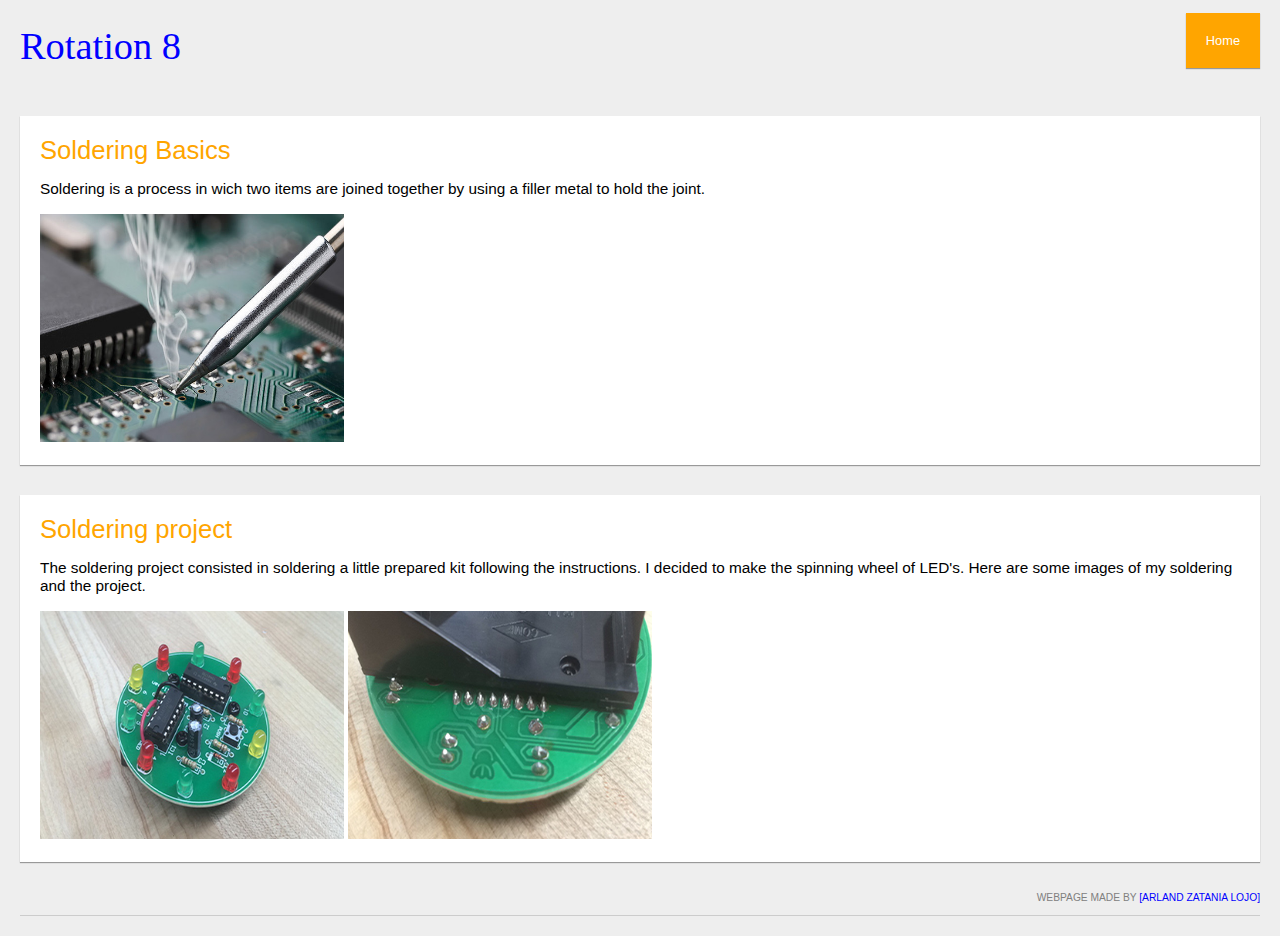
<file: rotations/7-9/rotation8.html>
<!DOCTYPE html>
<html>
<head>

<!-- your webpage info goes here -->

    <title>Rotation 8</title>
	
	<meta name="author" content="Arland Zatania Lojo" />
	<meta name="description" content="" />

<!-- you should always add your stylesheet (css) in the head tag so that it starts loading before the page html is being displayed -->	
	<link rel="stylesheet" href="../style2.css" type="text/css" />
	
</head>
<body>
<style>
/* unvisited link */
a:link {
    color: blue;
}
/* visited link */
a:visited {
    color: blue;
}
/* mouse over link */
a:hover {
    color: purple;
}
/* selected link */
a:active {
    color: blue;
}
</style>
<!-- webpage content goes here in the body -->

	<div id="page">
		<div id="logo">
			<h1><a href="#" id="logoLink">Rotation 8</a></h1>
		</div>
		<div id="nav">
			<ul>
				<li><a href="../../index.html">Home</a></li>
			</ul>	
		</div>
		<div id="content">
			<h2>Soldering Basics</h2>
			<p>
				Soldering is a process in wich two items are joined together by using a filler metal to hold the joint.
			</p>
			<img src="solder1.jpg" alt="Sketch" style="width:304px;height:228px;">
		</div>
		<div id="content">
			<h2>Soldering project</h2>
			<p>
				The soldering project consisted in soldering a little prepared kit following the instructions. I decided to make the 
				spinning wheel of LED's. Here are some images of my soldering and the project.
			</p>
			<img src="solder.jpg" alt="Sketch" style="width:304px;height:228px;">
			<img src="solder2.jpg" alt="Sketch" style="width:304px;height:228px;">
		</div>
		<div id="footer">
			<p>
				Webpage made by <a href="/" target="_blank">[Arland Zatania Lojo]</a>
			</p>
		</div>
	</div>
</body>
</html>
</file>
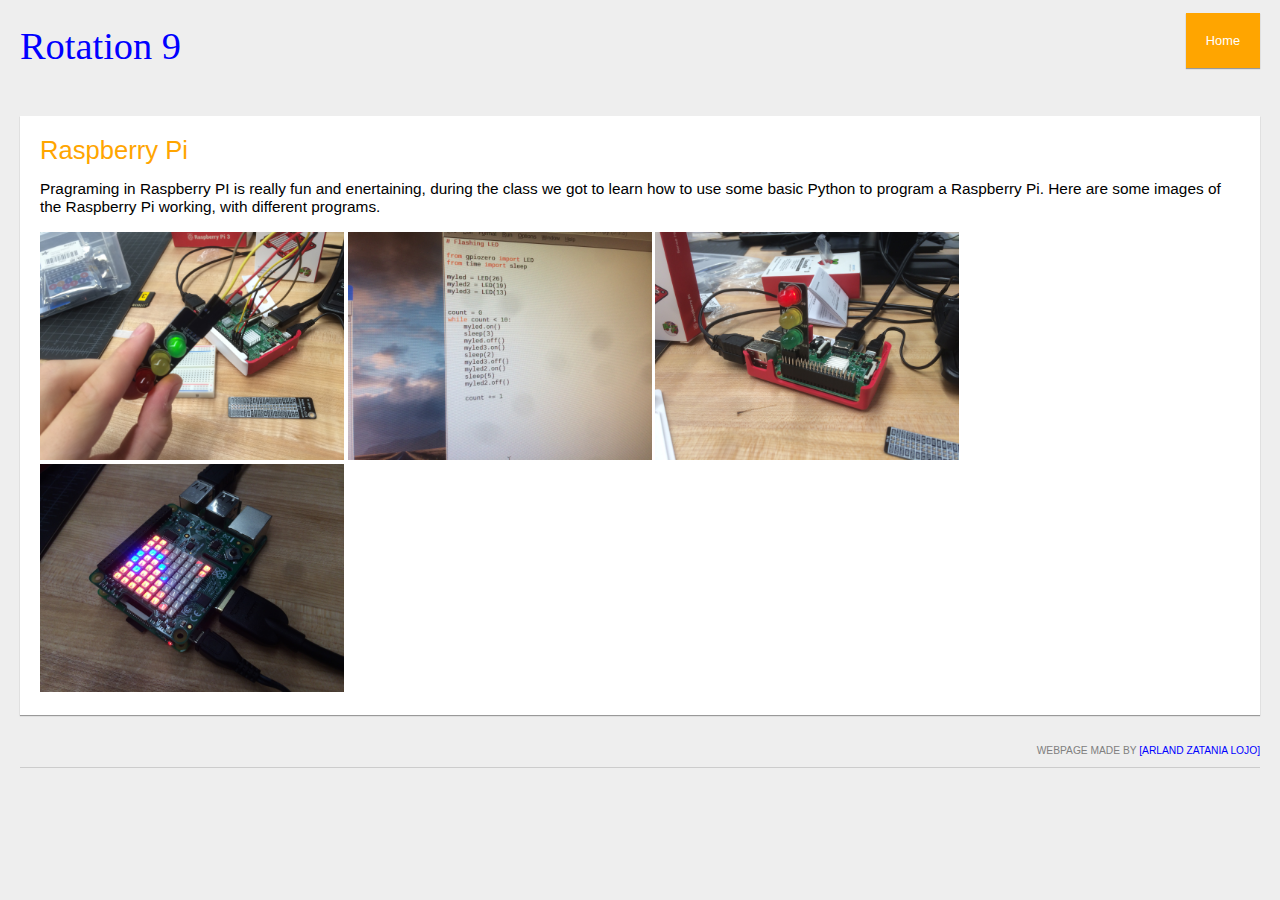
<file: rotations/7-9/rotation9.html>
<!DOCTYPE html>
<html>
<head>

<!-- your webpage info goes here -->

    <title>Rotation 9</title>
	
	<meta name="author" content="Arland Zatania Lojo" />
	<meta name="description" content="" />

<!-- you should always add your stylesheet (css) in the head tag so that it starts loading before the page html is being displayed -->	
	<link rel="stylesheet" href="../style2.css" type="text/css" />
	
</head>
<body>
<style>
/* unvisited link */
a:link {
    color: blue;
}
/* visited link */
a:visited {
    color: blue;
}
/* mouse over link */
a:hover {
    color: purple;
}
/* selected link */
a:active {
    color: blue;
}
</style>
<!-- webpage content goes here in the body -->

	<div id="page">
		<div id="logo">
			<h1><a href="#" id="logoLink">Rotation 9</a></h1>
		</div>
		<div id="nav">
			<ul>
				<li><a href="../../index.html">Home</a></li>
			</ul>	
		</div>
		<div id="content">
			<h2>Raspberry Pi</h2>
			<p>
				Pragraming in Raspberry PI is really fun and enertaining, during the class we got to learn how to use some basic
				 Python to program a Raspberry Pi. Here are some images of the Raspberry Pi working, with different 
				programs.
			</p>
			<img src="pi1.jpg" alt="Sketch" style="width:304px;height:228px;">
			<img src="pi2.jpg" alt="Sketch" style="width:304px;height:228px;">
			<img src="pi3.jpg" alt="Sketch" style="width:304px;height:228px;">
			<img src="pi4.jpg" alt="Sketch" style="width:304px;height:228px;">
		</div>
		<div id="footer">
			<p>
				Webpage made by <a href="/" target="_blank">[Arland Zatania Lojo]</a>
			</p>
		</div>
	</div>
</body>
</html>
</file>
<file: css/prettyPhoto.css>
div.pp_default .pp_top,div.pp_default .pp_top .pp_middle,div.pp_default .pp_top .pp_left,div.pp_default .pp_top .pp_right,div.pp_default .pp_bottom,div.pp_default .pp_bottom .pp_left,div.pp_default .pp_bottom .pp_middle,div.pp_default .pp_bottom .pp_right{height:13px}
div.pp_default .pp_top .pp_left{background:url(../images/prettyPhoto/default/sprite.png) -78px -93px no-repeat}
div.pp_default .pp_top .pp_middle{background:url(../images/prettyPhoto/default/sprite_x.png) top left repeat-x}
div.pp_default .pp_top .pp_right{background:url(../images/prettyPhoto/default/sprite.png) -112px -93px no-repeat}
div.pp_default .pp_content .ppt{color:#f8f8f8}
div.pp_default .pp_content_container .pp_left{background:url(../images/prettyPhoto/default/sprite_y.png) -7px 0 repeat-y;padding-left:13px}
div.pp_default .pp_content_container .pp_right{background:url(../images/prettyPhoto/default/sprite_y.png) top right repeat-y;padding-right:13px}
div.pp_default .pp_next:hover{background:url(../images/prettyPhoto/default/sprite_next.png) center right no-repeat;cursor:pointer}
div.pp_default .pp_previous:hover{background:url(../images/prettyPhoto/default/sprite_prev.png) center left no-repeat;cursor:pointer}
div.pp_default .pp_expand{background:url(../images/prettyPhoto/default/sprite.png) 0 -29px no-repeat;cursor:pointer;width:28px;height:28px}
div.pp_default .pp_expand:hover{background:url(../images/prettyPhoto/default/sprite.png) 0 -56px no-repeat;cursor:pointer}
div.pp_default .pp_contract{background:url(../images/prettyPhoto/default/sprite.png) 0 -84px no-repeat;cursor:pointer;width:28px;height:28px}
div.pp_default .pp_contract:hover{background:url(../images/prettyPhoto/default/sprite.png) 0 -113px no-repeat;cursor:pointer}
div.pp_default .pp_close{width:30px;height:30px;background:url(../images/prettyPhoto/default/sprite.png) 2px 1px no-repeat;cursor:pointer}
div.pp_default .pp_gallery ul li a{background:url(../images/prettyPhoto/default/default_thumb.png) center center #f8f8f8;border:1px solid #aaa}
div.pp_default .pp_social{margin-top:7px}
div.pp_default .pp_gallery a.pp_arrow_previous,div.pp_default .pp_gallery a.pp_arrow_next{position:static;left:auto}
div.pp_default .pp_nav .pp_play,div.pp_default .pp_nav .pp_pause{background:url(../images/prettyPhoto/default/sprite.png) -51px 1px no-repeat;height:30px;width:30px}
div.pp_default .pp_nav .pp_pause{background-position:-51px -29px}
div.pp_default a.pp_arrow_previous,div.pp_default a.pp_arrow_next{background:url(../images/prettyPhoto/default/sprite.png) -31px -3px no-repeat;height:20px;width:20px;margin:4px 0 0}
div.pp_default a.pp_arrow_next{left:52px;background-position:-82px -3px}
div.pp_default .pp_content_container .pp_details{margin-top:5px}
div.pp_default .pp_nav{clear:none;height:30px;width:110px;position:relative}
div.pp_default .pp_nav .currentTextHolder{font-family:Georgia;font-style:italic;color:#999;font-size:11px;left:75px;line-height:25px;position:absolute;top:2px;margin:0;padding:0 0 0 10px}
div.pp_default .pp_close:hover,div.pp_default .pp_nav .pp_play:hover,div.pp_default .pp_nav .pp_pause:hover,div.pp_default .pp_arrow_next:hover,div.pp_default .pp_arrow_previous:hover{opacity:0.7}
div.pp_default .pp_description{font-size:11px;font-weight:700;line-height:14px;margin:5px 50px 5px 0}
div.pp_default .pp_bottom .pp_left{background:url(../images/prettyPhoto/default/sprite.png) -78px -127px no-repeat}
div.pp_default .pp_bottom .pp_middle{background:url(../images/prettyPhoto/default/sprite_x.png) bottom left repeat-x}
div.pp_default .pp_bottom .pp_right{background:url(../images/prettyPhoto/default/sprite.png) -112px -127px no-repeat}
div.pp_default .pp_loaderIcon{background:url(../images/prettyPhoto/default/loader.gif) center center no-repeat}
div.light_rounded .pp_top .pp_left{background:url(../images/prettyPhoto/light_rounded/sprite.png) -88px -53px no-repeat}
div.light_rounded .pp_top .pp_right{background:url(../images/prettyPhoto/light_rounded/sprite.png) -110px -53px no-repeat}
div.light_rounded .pp_next:hover{background:url(../images/prettyPhoto/light_rounded/btnNext.png) center right no-repeat;cursor:pointer}
div.light_rounded .pp_previous:hover{background:url(../images/prettyPhoto/light_rounded/btnPrevious.png) center left no-repeat;cursor:pointer}
div.light_rounded .pp_expand{background:url(../images/prettyPhoto/light_rounded/sprite.png) -31px -26px no-repeat;cursor:pointer}
div.light_rounded .pp_expand:hover{background:url(../images/prettyPhoto/light_rounded/sprite.png) -31px -47px no-repeat;cursor:pointer}
div.light_rounded .pp_contract{background:url(../images/prettyPhoto/light_rounded/sprite.png) 0 -26px no-repeat;cursor:pointer}
div.light_rounded .pp_contract:hover{background:url(../images/prettyPhoto/light_rounded/sprite.png) 0 -47px no-repeat;cursor:pointer}
div.light_rounded .pp_close{width:75px;height:22px;background:url(../images/prettyPhoto/light_rounded/sprite.png) -1px -1px no-repeat;cursor:pointer}
div.light_rounded .pp_nav .pp_play{background:url(../images/prettyPhoto/light_rounded/sprite.png) -1px -100px no-repeat;height:15px;width:14px}
div.light_rounded .pp_nav .pp_pause{background:url(../images/prettyPhoto/light_rounded/sprite.png) -24px -100px no-repeat;height:15px;width:14px}
div.light_rounded .pp_arrow_previous{background:url(../images/prettyPhoto/light_rounded/sprite.png) 0 -71px no-repeat}
div.light_rounded .pp_arrow_next{background:url(../images/prettyPhoto/light_rounded/sprite.png) -22px -71px no-repeat}
div.light_rounded .pp_bottom .pp_left{background:url(../images/prettyPhoto/light_rounded/sprite.png) -88px -80px no-repeat}
div.light_rounded .pp_bottom .pp_right{background:url(../images/prettyPhoto/light_rounded/sprite.png) -110px -80px no-repeat}
div.dark_rounded .pp_top .pp_left{background:url(../images/prettyPhoto/dark_rounded/sprite.png) -88px -53px no-repeat}
div.dark_rounded .pp_top .pp_right{background:url(../images/prettyPhoto/dark_rounded/sprite.png) -110px -53px no-repeat}
div.dark_rounded .pp_content_container .pp_left{background:url(../images/prettyPhoto/dark_rounded/contentPattern.png) top left repeat-y}
div.dark_rounded .pp_content_container .pp_right{background:url(../images/prettyPhoto/dark_rounded/contentPattern.png) top right repeat-y}
div.dark_rounded .pp_next:hover{background:url(../images/prettyPhoto/dark_rounded/btnNext.png) center right no-repeat;cursor:pointer}
div.dark_rounded .pp_previous:hover{background:url(../images/prettyPhoto/dark_rounded/btnPrevious.png) center left no-repeat;cursor:pointer}
div.dark_rounded .pp_expand{background:url(../images/prettyPhoto/dark_rounded/sprite.png) -31px -26px no-repeat;cursor:pointer}
div.dark_rounded .pp_expand:hover{background:url(../images/prettyPhoto/dark_rounded/sprite.png) -31px -47px no-repeat;cursor:pointer}
div.dark_rounded .pp_contract{background:url(../images/prettyPhoto/dark_rounded/sprite.png) 0 -26px no-repeat;cursor:pointer}
div.dark_rounded .pp_contract:hover{background:url(../images/prettyPhoto/dark_rounded/sprite.png) 0 -47px no-repeat;cursor:pointer}
div.dark_rounded .pp_close{width:75px;height:22px;background:url(../images/prettyPhoto/dark_rounded/sprite.png) -1px -1px no-repeat;cursor:pointer}
div.dark_rounded .pp_description{margin-right:85px;color:#fff}
div.dark_rounded .pp_nav .pp_play{background:url(../images/prettyPhoto/dark_rounded/sprite.png) -1px -100px no-repeat;height:15px;width:14px}
div.dark_rounded .pp_nav .pp_pause{background:url(../images/prettyPhoto/dark_rounded/sprite.png) -24px -100px no-repeat;height:15px;width:14px}
div.dark_rounded .pp_arrow_previous{background:url(../images/prettyPhoto/dark_rounded/sprite.png) 0 -71px no-repeat}
div.dark_rounded .pp_arrow_next{background:url(../images/prettyPhoto/dark_rounded/sprite.png) -22px -71px no-repeat}
div.dark_rounded .pp_bottom .pp_left{background:url(../images/prettyPhoto/dark_rounded/sprite.png) -88px -80px no-repeat}
div.dark_rounded .pp_bottom .pp_right{background:url(../images/prettyPhoto/dark_rounded/sprite.png) -110px -80px no-repeat}
div.dark_rounded .pp_loaderIcon{background:url(../images/prettyPhoto/dark_rounded/loader.gif) center center no-repeat}
div.dark_square .pp_left,div.dark_square .pp_middle,div.dark_square .pp_right,div.dark_square .pp_content{background:#000}
div.dark_square .pp_description{color:#fff;margin:0 85px 0 0}
div.dark_square .pp_loaderIcon{background:url(../images/prettyPhoto/dark_square/loader.gif) center center no-repeat}
div.dark_square .pp_expand{background:url(../images/prettyPhoto/dark_square/sprite.png) -31px -26px no-repeat;cursor:pointer}
div.dark_square .pp_expand:hover{background:url(../images/prettyPhoto/dark_square/sprite.png) -31px -47px no-repeat;cursor:pointer}
div.dark_square .pp_contract{background:url(../images/prettyPhoto/dark_square/sprite.png) 0 -26px no-repeat;cursor:pointer}
div.dark_square .pp_contract:hover{background:url(../images/prettyPhoto/dark_square/sprite.png) 0 -47px no-repeat;cursor:pointer}
div.dark_square .pp_close{width:75px;height:22px;background:url(../images/prettyPhoto/dark_square/sprite.png) -1px -1px no-repeat;cursor:pointer}
div.dark_square .pp_nav{clear:none}
div.dark_square .pp_nav .pp_play{background:url(../images/prettyPhoto/dark_square/sprite.png) -1px -100px no-repeat;height:15px;width:14px}
div.dark_square .pp_nav .pp_pause{background:url(../images/prettyPhoto/dark_square/sprite.png) -24px -100px no-repeat;height:15px;width:14px}
div.dark_square .pp_arrow_previous{background:url(../images/prettyPhoto/dark_square/sprite.png) 0 -71px no-repeat}
div.dark_square .pp_arrow_next{background:url(../images/prettyPhoto/dark_square/sprite.png) -22px -71px no-repeat}
div.dark_square .pp_next:hover{background:url(../images/prettyPhoto/dark_square/btnNext.png) center right no-repeat;cursor:pointer}
div.dark_square .pp_previous:hover{background:url(../images/prettyPhoto/dark_square/btnPrevious.png) center left no-repeat;cursor:pointer}
div.light_square .pp_expand{background:url(../images/prettyPhoto/light_square/sprite.png) -31px -26px no-repeat;cursor:pointer}
div.light_square .pp_expand:hover{background:url(../images/prettyPhoto/light_square/sprite.png) -31px -47px no-repeat;cursor:pointer}
div.light_square .pp_contract{background:url(../images/prettyPhoto/light_square/sprite.png) 0 -26px no-repeat;cursor:pointer}
div.light_square .pp_contract:hover{background:url(../images/prettyPhoto/light_square/sprite.png) 0 -47px no-repeat;cursor:pointer}
div.light_square .pp_close{width:75px;height:22px;background:url(../images/prettyPhoto/light_square/sprite.png) -1px -1px no-repeat;cursor:pointer}
div.light_square .pp_nav .pp_play{background:url(../images/prettyPhoto/light_square/sprite.png) -1px -100px no-repeat;height:15px;width:14px}
div.light_square .pp_nav .pp_pause{background:url(../images/prettyPhoto/light_square/sprite.png) -24px -100px no-repeat;height:15px;width:14px}
div.light_square .pp_arrow_previous{background:url(../images/prettyPhoto/light_square/sprite.png) 0 -71px no-repeat}
div.light_square .pp_arrow_next{background:url(../images/prettyPhoto/light_square/sprite.png) -22px -71px no-repeat}
div.light_square .pp_next:hover{background:url(../images/prettyPhoto/light_square/btnNext.png) center right no-repeat;cursor:pointer}
div.light_square .pp_previous:hover{background:url(../images/prettyPhoto/light_square/btnPrevious.png) center left no-repeat;cursor:pointer}
div.facebook .pp_top .pp_left{background:url(../images/prettyPhoto/facebook/sprite.png) -88px -53px no-repeat}
div.facebook .pp_top .pp_middle{background:url(../images/prettyPhoto/facebook/contentPatternTop.png) top left repeat-x}
div.facebook .pp_top .pp_right{background:url(../images/prettyPhoto/facebook/sprite.png) -110px -53px no-repeat}
div.facebook .pp_content_container .pp_left{background:url(../images/prettyPhoto/facebook/contentPatternLeft.png) top left repeat-y}
div.facebook .pp_content_container .pp_right{background:url(../images/prettyPhoto/facebook/contentPatternRight.png) top right repeat-y}
div.facebook .pp_expand{background:url(../images/prettyPhoto/facebook/sprite.png) -31px -26px no-repeat;cursor:pointer}
div.facebook .pp_expand:hover{background:url(../images/prettyPhoto/facebook/sprite.png) -31px -47px no-repeat;cursor:pointer}
div.facebook .pp_contract{background:url(../images/prettyPhoto/facebook/sprite.png) 0 -26px no-repeat;cursor:pointer}
div.facebook .pp_contract:hover{background:url(../images/prettyPhoto/facebook/sprite.png) 0 -47px no-repeat;cursor:pointer}
div.facebook .pp_close{width:22px;height:22px;background:url(../images/prettyPhoto/facebook/sprite.png) -1px -1px no-repeat;cursor:pointer}
div.facebook .pp_description{margin:0 37px 0 0}
div.facebook .pp_loaderIcon{background:url(../images/prettyPhoto/facebook/loader.gif) center center no-repeat}
div.facebook .pp_arrow_previous{background:url(../images/prettyPhoto/facebook/sprite.png) 0 -71px no-repeat;height:22px;margin-top:0;width:22px}
div.facebook .pp_arrow_previous.disabled{background-position:0 -96px;cursor:default}
div.facebook .pp_arrow_next{background:url(../images/prettyPhoto/facebook/sprite.png) -32px -71px no-repeat;height:22px;margin-top:0;width:22px}
div.facebook .pp_arrow_next.disabled{background-position:-32px -96px;cursor:default}
div.facebook .pp_nav{margin-top:0}
div.facebook .pp_nav p{font-size:15px;padding:0 3px 0 4px}
div.facebook .pp_nav .pp_play{background:url(../images/prettyPhoto/facebook/sprite.png) -1px -123px no-repeat;height:22px;width:22px}
div.facebook .pp_nav .pp_pause{background:url(../images/prettyPhoto/facebook/sprite.png) -32px -123px no-repeat;height:22px;width:22px}
div.facebook .pp_next:hover{background:url(../images/prettyPhoto/facebook/btnNext.png) center right no-repeat;cursor:pointer}
div.facebook .pp_previous:hover{background:url(../images/prettyPhoto/facebook/btnPrevious.png) center left no-repeat;cursor:pointer}
div.facebook .pp_bottom .pp_left{background:url(../images/prettyPhoto/facebook/sprite.png) -88px -80px no-repeat}
div.facebook .pp_bottom .pp_middle{background:url(../images/prettyPhoto/facebook/contentPatternBottom.png) top left repeat-x}
div.facebook .pp_bottom .pp_right{background:url(../images/prettyPhoto/facebook/sprite.png) -110px -80px no-repeat}
div.pp_pic_holder a:focus{outline:none}
div.pp_overlay{background:#000;display:none;left:0;position:absolute;top:0;width:100%;z-index:9500}
div.pp_pic_holder{display:none;position:absolute;width:100px;z-index:10000}
.pp_content{height:40px;min-width:40px}
* html .pp_content{width:40px}
.pp_content_container{position:relative;text-align:left;width:100%}
.pp_content_container .pp_left{padding-left:20px}
.pp_content_container .pp_right{padding-right:20px}
.pp_content_container .pp_details{float:left;margin:10px 0 2px}
.pp_description{display:none;margin:0}
.pp_social{float:left;margin:0}
.pp_social .facebook{float:left;margin-left:5px;width:55px;overflow:hidden}
.pp_social .twitter{float:left}
.pp_nav{clear:right;float:left;margin:3px 10px 0 0}
.pp_nav p{float:left;white-space:nowrap;margin:2px 4px}
.pp_nav .pp_play,.pp_nav .pp_pause{float:left;margin-right:4px;text-indent:-10000px}
a.pp_arrow_previous,a.pp_arrow_next{display:block;float:left;height:15px;margin-top:3px;overflow:hidden;text-indent:-10000px;width:14px}
.pp_hoverContainer{position:absolute;top:0;width:100%;z-index:2000}
.pp_gallery{display:none;left:50%;margin-top:-50px;position:absolute;z-index:10000}
.pp_gallery div{float:left;overflow:hidden;position:relative}
.pp_gallery ul{float:left;height:35px;position:relative;white-space:nowrap;margin:0 0 0 5px;padding:0}
.pp_gallery ul a{border:1px rgba(0,0,0,0.5) solid;display:block;float:left;height:33px;overflow:hidden}
.pp_gallery ul a img{border:0}
.pp_gallery li{display:block;float:left;margin:0 5px 0 0;padding:0}
.pp_gallery li.default a{background:url(../images/prettyPhoto/facebook/default_thumbnail.gif) 0 0 no-repeat;display:block;height:33px;width:50px}
.pp_gallery .pp_arrow_previous,.pp_gallery .pp_arrow_next{margin-top:7px!important}
a.pp_next{background:url(../images/prettyPhoto/light_rounded/btnNext.png) 10000px 10000px no-repeat;display:block;float:right;height:100%;text-indent:-10000px;width:49%}
a.pp_previous{background:url(../images/prettyPhoto/light_rounded/btnNext.png) 10000px 10000px no-repeat;display:block;float:left;height:100%;text-indent:-10000px;width:49%}
a.pp_expand,a.pp_contract{cursor:pointer;display:none;height:20px;position:absolute;right:30px;text-indent:-10000px;top:10px;width:20px;z-index:20000}
a.pp_close{position:absolute;right:0;top:0;display:block;line-height:22px;text-indent:-10000px}
.pp_loaderIcon{display:block;height:24px;left:50%;position:absolute;top:50%;width:24px;margin:-12px 0 0 -12px}
#pp_full_res{line-height:1!important}
#pp_full_res .pp_inline{text-align:left}
#pp_full_res .pp_inline p{margin:0 0 15px}
div.ppt{color:#fff;display:none;font-size:17px;z-index:9999;margin:0 0 5px 15px}
div.pp_default .pp_content,div.light_rounded .pp_content{background-color:#fff}
div.pp_default #pp_full_res .pp_inline,div.light_rounded .pp_content .ppt,div.light_rounded #pp_full_res .pp_inline,div.light_square .pp_content .ppt,div.light_square #pp_full_res .pp_inline,div.facebook .pp_content .ppt,div.facebook #pp_full_res .pp_inline{color:#000}
div.pp_default .pp_gallery ul li a:hover,div.pp_default .pp_gallery ul li.selected a,.pp_gallery ul a:hover,.pp_gallery li.selected a{border-color:#fff}
div.pp_default .pp_details,div.light_rounded .pp_details,div.dark_rounded .pp_details,div.dark_square .pp_details,div.light_square .pp_details,div.facebook .pp_details{position:relative}
div.light_rounded .pp_top .pp_middle,div.light_rounded .pp_content_container .pp_left,div.light_rounded .pp_content_container .pp_right,div.light_rounded .pp_bottom .pp_middle,div.light_square .pp_left,div.light_square .pp_middle,div.light_square .pp_right,div.light_square .pp_content,div.facebook .pp_content{background:#fff}
div.light_rounded .pp_description,div.light_square .pp_description{margin-right:85px}
div.light_rounded .pp_gallery a.pp_arrow_previous,div.light_rounded .pp_gallery a.pp_arrow_next,div.dark_rounded .pp_gallery a.pp_arrow_previous,div.dark_rounded .pp_gallery a.pp_arrow_next,div.dark_square .pp_gallery a.pp_arrow_previous,div.dark_square .pp_gallery a.pp_arrow_next,div.light_square .pp_gallery a.pp_arrow_previous,div.light_square .pp_gallery a.pp_arrow_next{margin-top:12px!important}
div.light_rounded .pp_arrow_previous.disabled,div.dark_rounded .pp_arrow_previous.disabled,div.dark_square .pp_arrow_previous.disabled,div.light_square .pp_arrow_previous.disabled{background-position:0 -87px;cursor:default}
div.light_rounded .pp_arrow_next.disabled,div.dark_rounded .pp_arrow_next.disabled,div.dark_square .pp_arrow_next.disabled,div.light_square .pp_arrow_next.disabled{background-position:-22px -87px;cursor:default}
div.light_rounded .pp_loaderIcon,div.light_square .pp_loaderIcon{background:url(../images/prettyPhoto/light_rounded/loader.gif) center center no-repeat}
div.dark_rounded .pp_top .pp_middle,div.dark_rounded .pp_content,div.dark_rounded .pp_bottom .pp_middle{background:url(../images/prettyPhoto/dark_rounded/contentPattern.png) top left repeat}
div.dark_rounded .currentTextHolder,div.dark_square .currentTextHolder{color:#c4c4c4}
div.dark_rounded #pp_full_res .pp_inline,div.dark_square #pp_full_res .pp_inline{color:#fff}
.pp_top,.pp_bottom{height:20px;position:relative}
* html .pp_top,* html .pp_bottom{padding:0 20px}
.pp_top .pp_left,.pp_bottom .pp_left{height:20px;left:0;position:absolute;width:20px}
.pp_top .pp_middle,.pp_bottom .pp_middle{height:20px;left:20px;position:absolute;right:20px}
* html .pp_top .pp_middle,* html .pp_bottom .pp_middle{left:0;position:static}
.pp_top .pp_right,.pp_bottom .pp_right{height:20px;left:auto;position:absolute;right:0;top:0;width:20px}
.pp_fade,.pp_gallery li.default a img{display:none}
</file>
<file: css/unslider.css>
.unslider {
    overflow: auto;
    margin: 0;
    padding: 0
}
.unslider-wrap {
    position: relative
}
.unslider-wrap.unslider-carousel > li {
    float: left
}
.unslider-vertical > ul {
    height: 100%
}
.unslider-vertical li {
    float: none;
    width: 100%
}
.unslider-fade {
    position: relative
}
.unslider-fade .unslider-wrap li {
    position: absolute;
    left: 0;
    top: 0;
    right: 0;
    z-index: 8
}
.unslider-fade .unslider-wrap li.unslider-active {
    z-index: 10
}
.unslider li,
.unslider ol,
.unslider ul {
    list-style: none;
    margin: 0;
    padding: 0;
    border: none
}
.unslider-arrow {
    position: absolute;
    left: 20px;
    z-index: 2;
    cursor: pointer
}
.unslider-arrow.next {
    left: auto;
    right: 20px
}
</file>
<file: css/template.css>
/**
* @author    Ninodezign.com http://www.ninodezign.com
* @copyright Copyright (C) 2016 Ninodezign.com. All rights reserved.
* @license   Ninodezign.com Proprietary License
*/
/* ============================== DEFAULT HTML ============================== */
@import 'https://fonts.googleapis.com/css?family=Montserrat:400,700';
@import 'https://fonts.googleapis.com/css?family=Roboto:300,400,500,700';
@import 'https://fonts.googleapis.com/css?family=Kaushan+Script';
html, body {
	line-height: 1.7;
	margin: 0;
	padding: 0;
}
body {
	color: #999;
	font-size: 13px;
	font-weight: 400;
	overflow-x: hidden;
	position: relative;
	font-family: 'Roboto', sans-serif;
}
article,aside,details,figcaption,figure,footer,header,hgroup,menu,nav,section,main { 
    display: block;
}
hr {
	border-left: none;
	border-right: none;
    border-top: 1px solid #E5E5E5;
    color: #F4F4F4;
    margin: 20px 0;
    padding: 0;
}
/* =============== DEFAULT HTML - LINK STYLES =============== */
a {
	text-decoration: none;
	outline: none;
	color: #2ec06c;
	-webkit-transition: all .3s ease-in-out;
	   -moz-transition: all .3s ease-in-out;
		 -o-transition: all .3s ease-in-out;
		-ms-transition: all .3s ease-in-out;
			transition: all .3s ease-in-out;
}
a:hover {
	color: #666;
	text-decoration: none;
}
a:active {
	text-decoration: none;
}
a:focus {
	outline: none;
}
a img {
	border: none;
}
a[class*="glyphicon-"] {
	text-decoration: none;
}
/* =============== DEFAULT HTML - HEADING STYLES =============== */
h1, h2, h3, h4, h5, h6 {
	margin: 5px 0 10px;
	color: #333;
	text-transform: uppercase;
	font-family: 'Montserrat', sans-serif;
}
h1, h2 {
	font-weight: 300;
}
h1 {
	font-size: 2.2em;
}
h2 {
	font-size: 1.8em;
}
h3 {
	font-size: 22px;
}
h4 {
	font-size: 18px;
}
h5, h6 {
	font-size: 1em;
}
/* =============== DEFAULT HTML - LIST STYLES =============== */
ul, ul li,
ol, ol li,
p, form, input {
	margin: 0;
	padding: 0;
}
p {
	margin-bottom: 10px;
}
ul, ul li {
	list-style: none;
}
/* =============== DEFAULT HTML - IMAGES STYLES =============== */
img {
	border: none;
	max-width: 100%;
}
img.image-left {
	float: left;
	margin-right: 5px;
}
img.img-full-width {
	width: 100%;
}
/* =============== PREDEFINED CONTENT ALIGN =============== */
.margin-left {
	margin-left: 1em !important;
	margin-right: 0;
}
.margin-right {
	margin-left: 0;
	margin-right: 1em !important;
}
/* ============================== LAYOUT ============================== */
/* =============== LAYOUT - GENERAL LAYOUT =============== */
.container {
	position: relative;
}
[layout="row"] {
	display: -webkit-flex;
	display: -moz-flex;
	display: -ms-flexbox;
	display: flex;
}
.fsr {
	-webkit-flex-shrink: 0;
	flex-shrink: 0;
}
.fg {
	-webkit-flex-grow: 1;
	flex-grow: 1;
}
.fw {
	flex-wrap: wrap;
}
.verticalStretch {
	-ms-flex-align: stretch;
	-webkit-align-items: stretch;
	-webkit-box-align: stretch;
	align-items: stretch;
}
.verticalCenter {
	-ms-flex-align: center;
	-webkit-align-items: center;
	-webkit-box-align: center;
	align-items: center;
}
.nino-btn {
	display: inline-block;
	color: #fff;
	text-transform: uppercase;
	padding: 10px 20px;
	text-align: center;
	border: 2px solid #fff;
	font-size: 12px;
	line-height: 100%;
}
.nino-btn:hover {
	color: #fff;
}
.bg-white {
	background-color: #fff !important;
}
/* =============== HOVER EFFECT =============== */
.nino-hoverEffect {
	text-align: center;
}
.nino-hoverEffect .item {
	background: #95e1d3;
	display: inline-block;
}
.nino-hoverEffect .item .overlay {
	display: block;
	position: relative;
	left: 0;
	top: 0;
	-webkit-transition: all .3s ease-in-out;
	   -moz-transition: all .3s ease-in-out;
		 -o-transition: all .3s ease-in-out;
		-ms-transition: all .3s ease-in-out;
			transition: all .3s ease-in-out;
}
.nino-hoverEffect .item .overlay:before {
	content: "";
	position: absolute;
	left: 0;
	top: 0;
	width: 100%;
	height: 100%;
	opacity: 0;	
	-webkit-transition: all .3s ease-in-out;
	   -moz-transition: all .3s ease-in-out;
		 -o-transition: all .3s ease-in-out;
		-ms-transition: all .3s ease-in-out;
			transition: all .3s ease-in-out;
	background: rgba(243,129,129,0.9); /* fallback for old browsers */ /* Chrome 10-25, Safari 5.1-6 */
	background: -webkit-linear-gradient(top, rgba(243,129,129,0.9), rgba(252, 227, 138, 0.9));
	background: -o-linear-gradient(top, rgba(243,129,129,0.9), rgba(252, 227, 138, 0.9));
	background: linear-gradient(to bottom, rgba(243,129,129,0.9), rgba(252, 227, 138, 0.9)); /* W3C, IE 10+/ Edge, Firefox 16+, Chrome 26+, Opera 12+, Safari 7+ */
}
.nino-hoverEffect .item:hover .overlay {
	left: -10px;
	top: -10px;
}
.nino-hoverEffect .item:hover .overlay:before {
	opacity: 1;	
}
.nino-hoverEffect .content {
	position: absolute;
	left: 0;
	top: 50%;
	width: 100%;
	z-index: 1;
	opacity: 0;
	text-align: center;
	color: #fff;
	text-transform: uppercase;	
	-webkit-transform: translateY(-50%);
	   -moz-transform: translateY(-50%);
		 -o-transform: translateY(-50%);
		-ms-transform: translateY(-50%);
			transform: translateY(-50%);
}
.nino-hoverEffect .item:hover .content {
	opacity: 1;
}
/* =============== LAYOUT - HEADER AREA =============== */
#nino-header {
	position: relative;
	font-family: 'Montserrat', sans-serif;
	background: url(../images/bg-header.jpg) no-repeat center center / cover;
}
#nino-header:after {
	content: "";
	position: absolute;
	left: 0;
	top: 0;
	width: 100%;
	height: 100%;
	background: rgba(243,129,129,0.9); /* fallback for old browsers */ /* Chrome 10-25, Safari 5.1-6 */
	background: -webkit-linear-gradient(top, rgba(243,129,129,0.9), rgba(252, 227, 138, 0.9));
	background: -o-linear-gradient(top, rgba(243,129,129,0.9), rgba(252, 227, 138, 0.9));
	background: linear-gradient(to bottom, rgba(243,129,129,0.9), rgba(252, 227, 138, 0.9)); /* W3C, IE 10+/ Edge, Firefox 16+, Chrome 26+, Opera 12+, Safari 7+ */
}
#nino-headerInner {
	position: relative;
	z-index: 5;
}
/* =============== MAIN SLIDER =============== */
#nino-slider {
	padding: 40px 0 0;
}
#nino-slider .carousel-inner {
	height: 386px;
}
#nino-slider .carousel-inner > .item {
	text-align: center;
	color: #fff;
}
#nino-slider .carousel-indicators {
	width: 100%;
	left: 0;
	margin: 0;
	position: static;
	margin-top: 80px;
}
#nino-slider .carousel-indicators li,
#nino-slider .carousel-indicators li.active {
	float: left;
	width: 25%;
	height: auto;
	margin: 0;	
	text-indent: initial;
	border-radius: 0;
	background: none;
	text-align: left;
	border: none;
}
#nino-slider .carousel-indicators li .inner {
	border-top: 2px solid #f7eac4;
	position: relative;
	color: #faf3e0;
	text-transform: uppercase;
	margin: 0 12px;
	padding: 10px 0;
}
#nino-slider .carousel-indicators li:hover .inner,
#nino-slider .carousel-indicators li.active .inner {
	border-color: #fff;
	color: #fff;
}
#nino-slider .carousel-indicators li:hover .inner:after,
#nino-slider .carousel-indicators li.active .inner:after {
	content: "";
	position: absolute;
	left: 0;
	top: -2px;
	width: 60px;
	height: 2px;
	background: #f38181;
}
#nino-slider .carousel-indicators li .number {
	font-weight: 700;
	font-size: 18px;
	margin-right: 3px;
}
/* =============== LAYOUT - MENU AREA =============== */
#nino-navbar {
	background: none;
	border: none;
	border-radius: 0;
}
#nino-navbar .navbar-brand {
	color: #fff;
	font-weight: 700;
	font-size: 20px;
}
#nino-navbar .navbar-nav > li > a {
	color: #fff;
	font-weight: 500;
	text-transform: uppercase;
	border-bottom: 3px solid transparent;
	padding: 15px 5px 5px;
	margin: 0 12px;
}
#nino-navbar .navbar-nav > li > a:hover,
#nino-navbar .navbar-nav > .active > a, 
#nino-navbar .navbar-nav > .active > a:hover {
	color: #fce38a;
	border-color: #fce38a;
	background: none;
}
#nino-navbar .nino-menuItem {
	float: right;
}
#nino-navbar .nino-iconsGroup li a {
	border: none;
	font-size: 18px;
}
#nino-navbar .navbar-toggle {
	margin-right: 0;
	border: none;
}
#nino-navbar .navbar-toggle:hover,
#nino-navbar .navbar-toggle:focus {
	background: none;
}
#nino-navbar .navbar-toggle .icon-bar {
	background: #fff;
}
/* ----------- FIXED NAVBAR WITH ANIMATE ----------- */
.nino-fixed-nav #nino-navbar {
	position: fixed;
	top: 0;
	left: 0;
    width: 100%;
    background: rgba(241, 114, 114, 0.96);
    z-index: 2;
    -webkit-animation-duration: .5s;
    		animation-duration: .5s;
    -webkit-animation-fill-mode: both;
    		animation-fill-mode: both;
    -webkit-animation-name: fadeInDown;
    		animation-name: fadeInDown;
}
.nino-fixed-nav #nino-navbar .navbar-nav > li > a {
	border: none;
}
@-webkit-keyframes fadeInDown {
    0% {
        opacity: 0;
        -webkit-transform: translate3d(0, -100%, 0);
        transform: translate3d(0, -100%, 0)
    }
    100% {
        opacity: 1;
        -webkit-transform: none;
        transform: none
    }
}
@keyframes fadeInDown {
    0% {
        opacity: 0;
        -webkit-transform: translate3d(0, -100%, 0);
        transform: translate3d(0, -100%, 0)
    }
    100% {
        opacity: 1;
        -webkit-transform: none;
        transform: none
    }
}
/* =============== LAYOUT - CONTENT AREA =============== */
section {
	padding: 80px 0;
}
#nino-slider .nino-sectionHeading {
	font-size: 110px;
	color: #fff;
}
#nino-slider .nino-sectionHeading .nino-subHeading {
	font-size: 55px;
}
#nino-slider .nino-sectionHeading:after {
	background: #fff;
}
.nino-sectionHeading {
	font-weight: 700;
	font-size: 25px;
	line-height: 1;
	position: relative;
	padding-bottom: 20px;
	margin-bottom: 30px;
	text-align: center;
	color: #333;
}
.nino-sectionHeading:after {
	content: "";
	position: absolute;
	left: 50%;
	bottom: 0;
	width: 50px;
	height: 2px;
	background: #f38181;
	transform: translateX(-50%);
}
.nino-sectionHeading .nino-subHeading {
	display: block;
	text-transform: none;
	font-weight: 400;
	font-family: 'Kaushan Script', cursive;
	font-size: 20px;
	margin-bottom: 20px;
}
.nino-sectionDesc {
	text-align: center;
	max-width: 750px;
	margin: 0 auto 40px;
}
/* =============== SECTION STORY ABOUT US =============== */
#nino-story .content {
	font-weight: 700;
	font-size: 14px;
}
#nino-story .content .nino-icon {
	display: block;
	font-size: 30px;
}
/* =============== SECTION COUNTING =============== */
#nino-counting {
	padding: 0;
	background: #95e1d3;
	font-family: 'Montserrat', sans-serif;
	text-align: center;
	color: #fff;
	text-transform: uppercase;
	font-size: 14px;
}
#nino-counting .item {
	width: 20%;
	padding: 60px 5px;
	border-right: 1px solid rgba(255, 255, 255, 0.35);
}
#nino-counting .item:first-child {
	border-left: 1px solid rgba(255, 255, 255, 0.35);
}
#nino-counting .number {
	font-size: 65px;
	font-weight: 700;
	line-height: 100%;
	margin-bottom: 10px;
}
/* =============== SECTION SERVICES =============== */
#nino-services .nino-icon {
	font-size: 30px;
	margin-right: 20px;
	color: #95e1d3;
}
#nino-services .item:not(:nth-last-child(-n+3)) {
	border-bottom: 1px solid #e5e5e5;
	margin-bottom: 50px;
	padding-bottom: 40px;
}
#nino-services .nino-serviceTitle {
	font-weight: 500;
	font-size: 14px;
}
/* =============== SECTION UNIQUE DESIGN =============== */
#nino-uniqueDesign {
	padding-bottom: 0;
	margin-bottom: 30px;
	background: #e0e0e0 url(../images/unique-design/bg-unique-design.jpg) no-repeat center center / cover;
}
#nino-uniqueDesign .nino-devices {
	position: relative;
	text-align: center;
}
#nino-uniqueDesign .nino-devices .tablet {
	width: 380px;
}
#nino-uniqueDesign .nino-devices .mobile {
	position: absolute;
	bottom: -60px;
	left: 50%;
	margin-left: 140px;
	width: 170px;
}
/* =============== SECTION WHAT WE DO =============== */
#nino-whatWeDo .panel-group {
	margin: 0;
}
#nino-whatWeDo .panel-group .panel+.panel {
    margin-top: 8px;
}
#nino-whatWeDo .panel-default {
	border-color: #e5e5e5;
	border-radius: 0;
}
#nino-whatWeDo .panel-default > .panel-heading {
	background: #fff;
	padding: 0;
}
#nino-whatWeDo .panel-title {
	font-size: 14px;
}
#nino-whatWeDo .panel-title a {
	display: block;
	padding: 20px 15px 20px 50px;
	position: relative;
	text-decoration: none;
}
#nino-whatWeDo .panel-title .nino-icon {
	position: absolute;
	left: 10px;
	top: 13px;
	font-size: 30px;
	color: #95e1d3;
}
#nino-whatWeDo .panel-title .nino-icon.arrow {
	left: auto;
	right: 10px;
	color: #ccc;
}
#nino-whatWeDo .panel-title .collapsed .nino-icon.arrow {
	-webkit-transform: rotate(180deg);
	   -moz-transform: rotate(180deg);
		 -o-transform: rotate(180deg);
		-ms-transform: rotate(180deg);
			transform: rotate(180deg);
}
#nino-whatWeDo .panel-body {
	font-style: italic;
	height: 185px;
	font-weight: 300;
}
#nino-whatWeDo .mCS-default .mCSB_scrollTools .mCSB_dragger .mCSB_dragger_bar,
#nino-whatWeDo .mCS-default .mCSB_scrollTools .mCSB_dragger.mCSB_dragger_onDrag .mCSB_dragger_bar, 
#nino-whatWeDo .mCS-default .mCSB_scrollTools .mCSB_dragger:active .mCSB_dragger_bar {
	background: #95e1d3;
}
#nino-whatWeDo .mCSB_scrollTools .mCSB_draggerRail {
	background: #f5f5f5;
}
/* =============== SECTION TESTIMONIAL =============== */
.nino-testimonial {
	background: #f8f8f8;
	padding: 60px 0;
}
.nino-testimonial .unslider-arrow {
	font-size: 40px;
	color: #ccc;
	top: 50%;
	-webkit-transform: translateY(-50%);
	   -moz-transform: translateY(-50%);
		 -o-transform: translateY(-50%);
		-ms-transform: translateY(-50%);
			transform: translateY(-50%);
}
.nino-testimonialSlider {
	margin: 0 80px;
}
.nino-testimonialSlider .nino-avatar {
	width: 190px;
	margin-right: 35px;
}
.nino-testimonialSlider .nino-symbol {
	margin: 0 35px 0 5px;
}
.nino-testimonialSlider .nino-symbol .nino-icon {
	padding: 16px;
	border: 2px solid #95e1d3;
	font-size: 65px;
	color: #95e1d3;
}
.nino-testimonialSlider .quote {
	font-size: 18px;
	font-weight: 300;
	font-style: italic;
	margin-bottom: 10px;
}
.nino-testimonialSlider .name {
    font-family: 'Kaushan Script', cursive;
    font-size: 18px;
    position: relative;
    padding-left: 50px;
}
.nino-testimonialSlider .name:after {
	content: "";
	position: absolute;
	left: 0;
	top: 50%;
	width: 40px;
	height: 2px;
	background: #f38181;
	-webkit-transform: translateY(-50%);
	   -moz-transform: translateY(-50%);
		 -o-transform: translateY(-50%);
		-ms-transform: translateY(-50%);
			transform: translateY(-50%);
}
/* =============== SECTION BRAND =============== */
#nino-brand {
	padding: 50px 0;
	background: #f8f8f8;
	text-align: center;
}
#nino-brand a {
	display: block;
}
#nino-brand a:hover {
	-webkit-transform: scale(1.1,1.1);
	   -moz-transform: scale(1.1,1.1);
		 -o-transform: scale(1.1,1.1);
		-ms-transform: scale(1.1,1.1);
			transform: scale(1.1,1.1);
}
/* =============== SECTION PORTFOLIO =============== */
#nino-portfolio {
	padding-bottom: 0;
}
#nino-portfolio .nino-portfolioItems {
	position: relative;
	margin: 0;
	padding: 0;
}
#nino-portfolio .nino-portfolioItems li {
	float: left;
	width: 25%;
	background: #fff;
	position: relative;
}
#nino-portfolio .nino-portfolioItems li a,
#nino-portfolio .nino-portfolioItems li a img {
	display: block;
	position: relative;
}
#nino-portfolio .nino-portfolioItems li a {
	overflow: hidden;
	color: #fff;
}
#nino-portfolio .nino-portfolioItems li .overlay {
	position: absolute;
	width: 100%;
	height: 100%;
	text-align: center;
	background: rgba(243,129,129,0.9); /* fallback for old browsers */ /* Chrome 10-25, Safari 5.1-6 */
	background: -webkit-linear-gradient(top, rgba(243,129,129,0.9), rgba(252, 227, 138, 0.9));
	background: -o-linear-gradient(top, rgba(243,129,129,0.9), rgba(252, 227, 138, 0.9));
	background: linear-gradient(to bottom, rgba(243,129,129,0.9), rgba(252, 227, 138, 0.9)); /* W3C, IE 10+/ Edge, Firefox 16+, Chrome 26+, Opera 12+, Safari 7+ */
}
#nino-portfolio .nino-portfolioItems li .content {
	position: absolute;
	left: 0 !important;
	top: 50% !important;
	width: 100%;
	-webkit-transform: translateY(-50%);
	   -moz-transform: translateY(-50%);
		 -o-transform: translateY(-50%);
		-ms-transform: translateY(-50%);
			transform: translateY(-50%);
}
#nino-portfolio .nino-portfolioItems li .nino-icon {
	font-size: 30px;
}
#nino-portfolio .nino-portfolioItems li .title {
	color: #fff;
	font-size: 14px;
	margin: 5px 0 5px;
}
#nino-portfolio .nino-portfolioItems li .desc {
	font-style: italic;
	font-size: 12px;
}
/* =============== SECTION OUR TEAM =============== */
#nino-ourTeam .content .nino-icon {
	display: inline-block;
	font-size: 25px;
	color: #f38181;
	background: #fce38a;
	padding: 10px;
	margin: 0 -1px;
	line-height: 100%;
}
#nino-ourTeam .content .nino-icon:hover {
	color: #fff;
	background: #f38181;
}
#nino-ourTeam .info {
	margin-top: 35px;
	text-align: center;
}
#nino-ourTeam .name {
	font-size: 14px;
	margin: 0 0 5px;
}
#nino-ourTeam .regency {
	font-style: italic;
}
/* =============== SECTION HAPPY CLIENT =============== */
#nino-happyClient {
	background: url(../images/happy-client/bg-happy-client.jpg) no-repeat center center / cover;
}
#nino-happyClient .item {
	margin-bottom: 30px;
}
#nino-happyClient .nino-avatar {
	width: 80px;
	margin-right: 30px;
}
#nino-happyClient .name {
	font-size: 14px;
}
#nino-happyClient .regency {
	position: relative;
	padding-bottom: 12px;
	display: inline-block;
	font-style: italic;
	margin-bottom: 12px;
}
#nino-happyClient .regency:after {
	content: "";
	position: absolute;
	left: 0;
	bottom: 0;
	width: 50px;
	height: 2px;
	background: #f38181;
}
/* =============== SECTION LATEST BLOG =============== */
#nino-latestBlog article .articleThumb {
	position: relative;
	margin-bottom: 20px;
}
#nino-latestBlog article .date {
	position: absolute;
	background: #95e1d3;
	left: -10px;
	bottom: 10px;
	padding: 10px 15px;
	color: #fff;
	text-align: center;
}
#nino-latestBlog article .date .number {
	display: block;
	font-size: 28px;
	line-height: 100%;
	font-weight: 700;
	font-family: 'Montserrat', sans-serif;
}
#nino-latestBlog article .date .text {
	display: block;
	font-weight: 300;
	font-style: italic;
}
#nino-latestBlog article .articleTitle {
	font-size: 14px;
}
#nino-latestBlog article .articleMeta {
	border-top: 1px solid #e5e5e5;
	margin-top: 15px;
	padding-top: 15px;
}
#nino-latestBlog article .articleMeta a {
	color: #999;
	display: inline-block;
	margin-right: 15px;
	font-style: italic;
	font-weight: 300;
}
#nino-latestBlog article .articleMeta a:hover {
	color: #000;
}
#nino-latestBlog article .articleMeta .nino-icon {
	color: #95e1d3;
	font-size: 17px;
	position: relative;
	top: 2px;
}
/* =============== SECTION MAP =============== */
#nino-map {
	padding: 40px 0;
	background: url(../images/map/bg-map.jpg) no-repeat center center / cover;
}
#nino-map .nino-sectionHeading {
	color: #f28989;
	margin: 0;
	cursor: pointer;
}
#nino-map .nino-sectionHeading .nino-icon {
	display: block;
	margin-bottom: 10px;
	font-size: 40px;
}
#nino-map .mapWrap {
	visibility: hidden;
	opacity: 0;
	height: 0 !important;
	margin-top: 20px;
}
#nino-map .mapWrap iframe {
	width: 100%;
	height: 300px;
}
#nino-map.showMap .mapWrap {
	visibility: visible;
	opacity: 1;
	height: auto !important;
	border: 2px solid #ff9c00;
}
#nino-map .nino-locationInfo {
	width: 250px;
}
/* =============== LAYOUT - FOOTER AREA =============== */
footer {
	padding-top: 50px;
	background: #f8f8f8;
}
footer .nino-colHeading {
	margin: 0 0 25px;
	font-size: 14px;
}
footer .colInfo {
	margin-bottom: 30px;
}
/* ----------- COL 1 ----------- */
footer .footerLogo a {
	color: #ccc;
	font-size: 40px;
	font-family: 'Montserrat', sans-serif;
	font-weight: 700;
	display: inline-block;
	margin-bottom: 20px;
	line-height: 100%;
}
footer .nino-followUs {
	margin: 25px 0;
}
footer .nino-followUs .totalFollow {
	color: #333;
	font-weight: 500;
	font-family: 'Montserrat', sans-serif;
	border-bottom: 1px solid #e5e5e5;
	padding-bottom: 5px;
	margin-bottom: 10px;
}
footer .nino-followUs .totalFollow span {
	font-size: 18px;
	font-weight: 700;
}
footer .nino-followUs .socialNetwork .text {
	font-style: italic;
	font-weight: 300;
	display: inline-block;
	margin-right: 10px;
}
footer .nino-followUs .socialNetwork .nino-icon {
	display: inline-block;
	margin: 0 3px;
	font-size: 18px;
	color: #95e1d3;
}
footer .nino-subscribeForm .input-group input,
footer .nino-subscribeForm .input-group .btn {
	border-radius: 0;
}
footer .nino-subscribeForm .input-group input {
	border-color: #e7e7e7;
	box-shadow: none;
	font-style: italic;
	font-size: 15px;
}
footer .nino-subscribeForm .input-group .btn {
	text-transform: uppercase;
	font-weight: 700;
	font-family: 'Montserrat', sans-serif;
	font-size: 14px;
	background: #95e1d3;
	border: none;
}
/* ----------- COL 2 ----------- */
footer .listArticles > li {
	margin-bottom: 20px;
}
footer .listArticles > li:last-child {
	margin-bottom: 0;
}
footer .listArticles .articleThumb {
	width: 120px;
	margin-right: 15px;
}
footer .listArticles .articleTitle {
	font-size: 12px;
	margin: 0 0 5px;
	line-height: 1.4;
}
footer .listArticles .date {
	font-style: italic;
}
/* ----------- COL 3 ----------- */
footer .instagramImages a {
	float: left;
	width: 82px;
	margin: 1px;
}
footer .morePhoto {
	color: #999;
	font-style: italic;
	margin-top: 10px;
	display: inline-block;
}
/* ----------- COPYRIGHT ----------- */
footer .nino-copyright {
	text-align: center;
	border-top: 1px solid #e5e5e5;
	padding: 20px 0;
}
/* =============== SEARCH FORM =============== */
#nino-searchForm {
	position: fixed;
	left: 0;
	top: -100%;
	width: 100%;
	height: 100%;
	background: rgba(0,0,0,.9);
	padding: 20px;
	z-index: 10;
	opacity: 1;
	-webkit-transition: all .3s ease-in-out;
	   -moz-transition: all .3s ease-in-out;
		 -o-transition: all .3s ease-in-out;
		-ms-transition: all .3s ease-in-out;
			transition: all .3s ease-in-out;
}
#nino-searchForm.open {
	top: 0;
	opacity: 1;
}
#nino-searchForm .nino-searchInput {
    position: relative;
    top: 50%;
    height: 100px;
    box-shadow: none;
    font-size: 70px;
    background: none;
    border: none;
    border-bottom: 1px solid #333;
    font-weight: 700;
    padding: 20px 0;
    color: #fff;
    -webkit-transform: translateY(-50%);
	   -moz-transform: translateY(-50%);
		 -o-transform: translateY(-50%);
		-ms-transform: translateY(-50%);
			transform: translateY(-50%);
}
#nino-searchForm .nino-close {
	position: absolute;
	top: 20px;
	right: 20px;
	font-size: 60px;
	cursor: pointer;
}
#nino-searchForm .nino-close:hover {
	color: #fff;
}
/* =============== GO TO TOP =============== */
#nino-scrollToTop {
	width: 50px; 
	height: 50px;
	text-align: center;
	text-decoration: none;
	position: fixed;
	bottom: 10px;
	right: 10px;
	text-indent: -99999em;
	display: none;
	cursor: pointer;
	z-index: 2;
	background: #E74C3C url(../images/go-to-top.png) center center no-repeat;
}
#nino-scrollToTop:hover {
	text-decoration: none;
	background-color: #F75C4C;
}
/* =============== PRETTY PHOTO OVERRIDE =============== */
div.pp_pic_holder a {
	-webkit-transition: all 0s ease 0s;
	   -moz-transition: all 0s ease 0s;
		 -o-transition: all 0s ease 0s;
		-ms-transition: all 0s ease 0s;
			transition: all 0s ease 0s;
}
div.pp_default .pp_description {
	margin: 12px 50px 0 0;
}
div.pp_default .pp_social {
	width: 100%;
}
/* ============================================================ RESPONSIVE ============================================================ */
@media (max-width: 1200px) {

	/* =============== WHAT WE DO =============== */
	#nino-whatWeDo .panel-body {
		height: 118px;
	}
	/* =============== FOOTER =============== */
	footer .nino-followUs {
		margin: 15px 0;
	}
	footer .instagramImages a {
		width: 70px;
	}

}
@media (max-width: 992px) {
	section {
		padding: 45px 0;
	}	
	/* =============== SECTION TESTIMONIAL =============== */
	.nino-testimonial {
		padding: 30px 0;
	}
	.nino-testimonialSlider .quote {
		font-size: 13px;
	}
	.nino-testimonialSlider .nino-avatar {
		width: 130px;
	}
	/* =============== SECTION COUNTING =============== */
	#nino-counting {
		font-size: 10px;
	}
	#nino-counting .item {
		padding: 35px 5px;
	}
	#nino-counting .number {
		font-size: 50px;
	}
	/* =============== SECTION SERVICES =============== */
	#nino-services .item:not(:nth-last-child(-n+2)) {
		border-bottom: 1px solid #e5e5e5;
		margin-bottom: 30px;
    	padding-bottom: 20px;
	}
	/* =============== SECTION UNIQUE DESIGN =============== */
	#nino-uniqueDesign .nino-devices .tablet {
		width: 250px;
	}
	#nino-uniqueDesign .nino-devices .mobile {
		bottom: -38px;
		margin-left: 88px;
		width: 110px;
	}	
	/* =============== SECTION WHAT WE DO =============== */
	#nino-whatWeDo .panel-group {
		margin-top: 20px;
	}
	/* =============== SECTION OUR TEAM =============== */
	#nino-ourTeam .content .nino-icon {
		font-size: 18px;
		padding: 8px;
	}
	#nino-ourTeam .info {
		margin-top: 25px;
	}
	/* =============== SECTION BRAND =============== */
	#nino-brand {
		padding: 20px 0;
	}
	/* =============== SECTION LATEST BLOG =============== */
	#nino-latestBlog article .articleTitle {
		font-size: 11px;
	}
	#nino-latestBlog article .date {
		padding: 8px 12px;
	}
	#nino-latestBlog article .date .number {
		font-size: 18px;
	}
	#nino-latestBlog article .date .text {
		font-size: 11px;
	}

}

@media (max-width: 768px) {
	
	/* =============== HOVER EFFECT =============== */
	.nino-hoverEffect .item {
		margin-bottom: 15px;
	}
	/* =============== MAIN SLIDER =============== */
	#nino-slider {
		padding-top: 10px;
	}
	#nino-slider .carousel-inner {
		height: 270px;
	}
	#nino-slider .carousel-indicators {
		margin-top: 30px;
	}
	#nino-slider .nino-sectionHeading {
		font-size: 60px;
	}
	#nino-slider .nino-sectionHeading .nino-subHeading {
	    font-size: 35px;
	}
	/* =============== SECTION UNIQUE DESIGN =============== */
	#nino-uniqueDesign .nino-devices .mobile {
		margin-left: 65px;
	}
	/* =============== SECTION OUR TEAM =============== */
	#nino-ourTeam .info {
		margin: 0 0 20px;
	}
	/* =============== SECTION OUR WORK =============== */
	#nino-portfolio .nino-portfolioItems li {
		width: 50%;
	}
	/* =============== SECTION LATEST BLOG =============== */
	#nino-latestBlog {
		text-align: center;
	}
	#nino-latestBlog article {
		display: inline-block;
		max-width: 380px;
		margin-bottom: 30px;
		text-align: left;
	}
}

@media (max-width: 767px) {
	
	/* =============== MENU AREA =============== */
	#nino-navbar {
		background: rgba(234, 83, 83, 0.70);
	}
	#nino-navbar .navbar-header {
		padding-right: 80px;
	}
	#nino-navbar .navbar-nav > li > a {
		padding: 10px 5px 5px;
	}
	#nino-navbar .navbar-nav > li > a:hover, 
	#nino-navbar .navbar-nav > .active > a, 
	#nino-navbar .navbar-nav > .active > a:hover {
		border-color: transparent;
	}
	#nino-navbar .nino-menuItem,
	#nino-navbar .navbar-collapse {
		width: 100%;
	}
	#nino-navbar .navbar-collapse {
		background: rgba(56,56,56,0.95);
		border-color: #464646;
		position: absolute;
		z-index: 1;
		left: 0px;
	}
	#nino-navbar .nino-iconsGroup {
		position: absolute;
		right: 15px;
		top: 0;
		margin: 0;
	}
	#nino-navbar .nino-iconsGroup > li {
		display: inline-block;
	}
	#nino-navbar .nino-iconsGroup li a {
		margin: 0 0 0 15px;
		padding: 15px 0 5px;
	}
	/* =============== SECTION SERVICES =============== */
	#nino-services .item:not(:nth-last-child(-n+1)) {
		border-bottom: 1px solid #e5e5e5;
		margin-bottom: 20px;
		padding-bottom: 10px;
	}
}

@media (max-width: 640px) {
	section {
		padding: 30px 0;
	}
	.nino-sectionHeading {
		font-size: 20px;
		margin-bottom: 20px;
	}
	.nino-sectionHeading .nino-subHeading {
		font-size: 16px;
		margin-bottom: 10px;
	}
	.nino-sectionDesc {
		margin-bottom: 20px;
	}
	/* =============== MAIN SLIDER =============== */
	#nino-slider .nino-sectionHeading {
		font-size: 45px;
	}
	#nino-slider .nino-sectionHeading .nino-subHeading {
		font-size: 22px;
	}
	#nino-slider .carousel-inner {
		height: 205px;
	}
	#nino-slider .carousel-indicators li .number {
		display: none;
	}
	/* =============== SECTION COUNTING =============== */
	#nino-counting .item {
		padding: 20px 5px;
	}
	#nino-counting .number {
		font-size: 28px;
	}
	#nino-counting .text {
		font-size: 9px;
	}
	/* =============== SECTION UNIQUE DESIGN =============== */
	#nino-uniqueDesign .nino-devices .mobile {
		margin-left: 65px;
	}
	/* =============== SECTION TESTIMONIAL =============== */
	.nino-testimonialSlider {
		margin: 0 40px;
	}
	.nino-testimonialSlider .nino-symbol {
		font-size: 45px;
		margin: 0 15px 0 5px;
	}
	.nino-testimonialSlider .quote {
		font-size: 11px;
	}
	.nino-testimonialSlider .name {
		font-size: 13px;
	}
	.nino-testimonialSlider .nino-avatar {
		width: 100px;
		margin-right: 15px;
	}
	/* =============== SECTION UNIQUE DESIGN =============== */
	#nino-uniqueDesign .nino-devices .mobile {
		margin-left: 50px;
		width: 90px;
	}
	/* =============== SECTION HAPPY CLIENT =============== */
	#nino-happyClient .nino-avatar {
	    width: 50px;
	    margin-right: 15px;
	}
	/* =============== SEARCH FORM =============== */
	#nino-searchForm .nino-searchInput {
		height: 60px;
		font-size: 35px;

	}
	#nino-searchForm .nino-close {
		font-size: 40px;
	}
	/* =============== FOOTER =============== */
	footer {
		padding-top: 30px;
	}

}

@media (max-width: 480px) {
	
	/* =============== MAIN SLIDER =============== */
	#nino-slider .carousel-indicators li .inner {
		text-indent: -99999em;
		line-height: 0;
		border-width: 3px;
	}
	#nino-slider .carousel-indicators .inner:after {
		display: none;
	}
	#nino-slider .carousel-indicators li.active .inner {
		border-color: #f38181;
	}
	/* =============== SECTION TESTIMONIAL =============== */
	.nino-testimonialSlider .nino-symbol,
	.nino-testimonialSlider .nino-avatar {
		display: none;
	}
	/* =============== SECTION OUR WORK =============== */
	#nino-portfolio .nino-portfolioItems li {
		width: 100%;
	}
}
</file>
<file: rotations/style2.css>
/*
* multi-line comment
*/
p{ line-height: 1.2em; 
   font-size: 1.2em;
}
h1, h2, h3, h4{
    color: orange;
	font-weight: normal;
	line-height: 1.1em;
	margin: 0 0 .5em 0;
}
h1{ font-size: 3em; }
h2{ font-size: 2em; }
a{
	color: black;
	text-decoration: none;
}
	a:hover,
	a:active{ text-decoration: underline; }

/* you can structure your code's white space so that it is as readable for when you come back in the future or for other people to read and edit quickly */

body{
    font-family: arial; font-size: 80%; line-height: 1.2em; width: 100%; margin: 0; background: #eee;
}
/* you can put your code all in one line like above */
#page{ margin: 20px; }

/* or on different lines like below */
#logo{
	width: 35%;
	margin-top: 5px;
	font-family: georgia;
	display: inline-block;
}
/* but try and be as concise as possible */
#nav{
	width: 60%;
	display: inline-block;
	text-align: right;
	float: right;
}
	#nav ul{}
		#nav ul li{
			display: inline-block;
			height: 62px;
		}
			#nav ul li a{
				padding: 20px;
				background: orange;
				color: white;
			}
			#nav ul li a:hover{
				background-color: #ffb424;
				box-shadow: 0px 1px 1px #666;
			}
			#nav ul li a:active{ background-color: #ff8f00; }

#content{
	margin: 30px 0;
	background: white;
	padding: 20px;
	clear: both;
}
#footer{
	border-bottom: 1px #ccc solid;
	margin-bottom: 10px;
}
	#footer p{
		text-align: right;
		text-transform: uppercase;
		font-size: 80%;
		color: grey;
	}

/* multiple styles seperated by a , */
#content,
ul li a{ box-shadow: 0px 1px 1px #999; }
</file>
